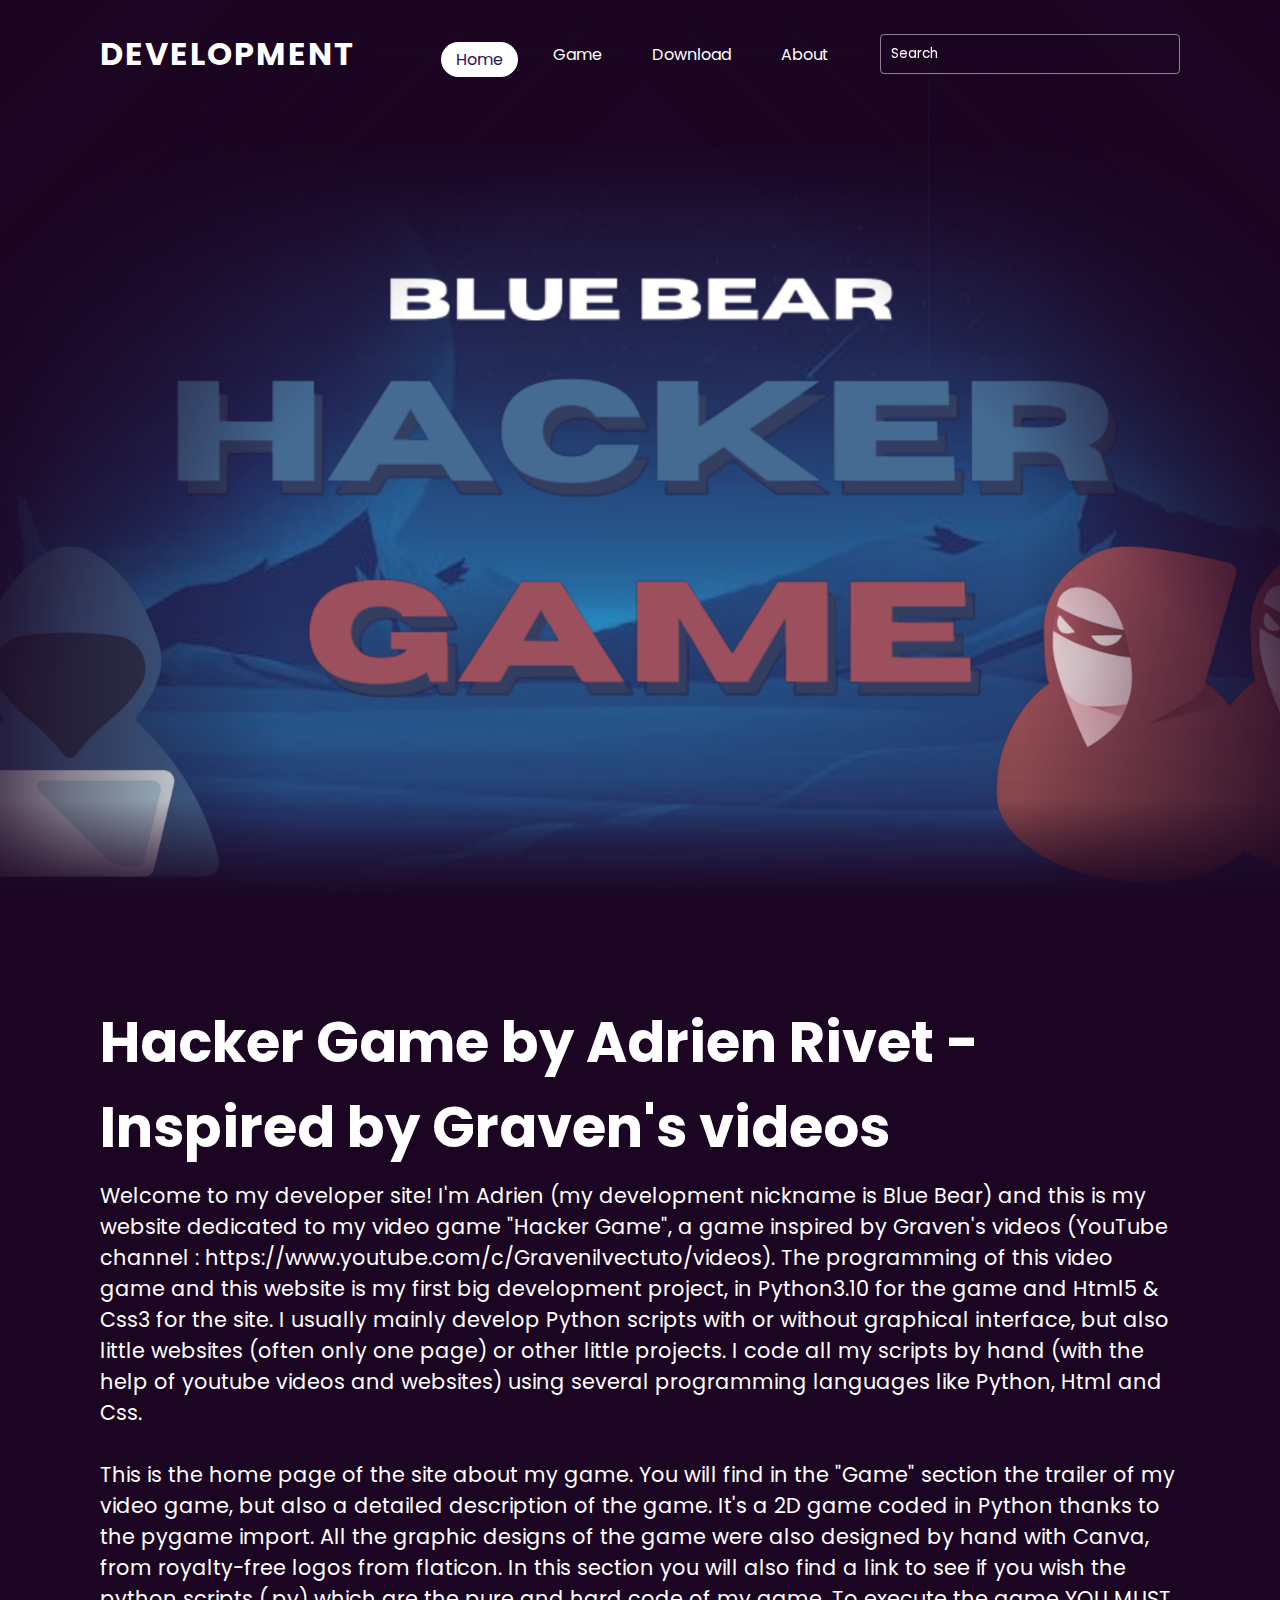
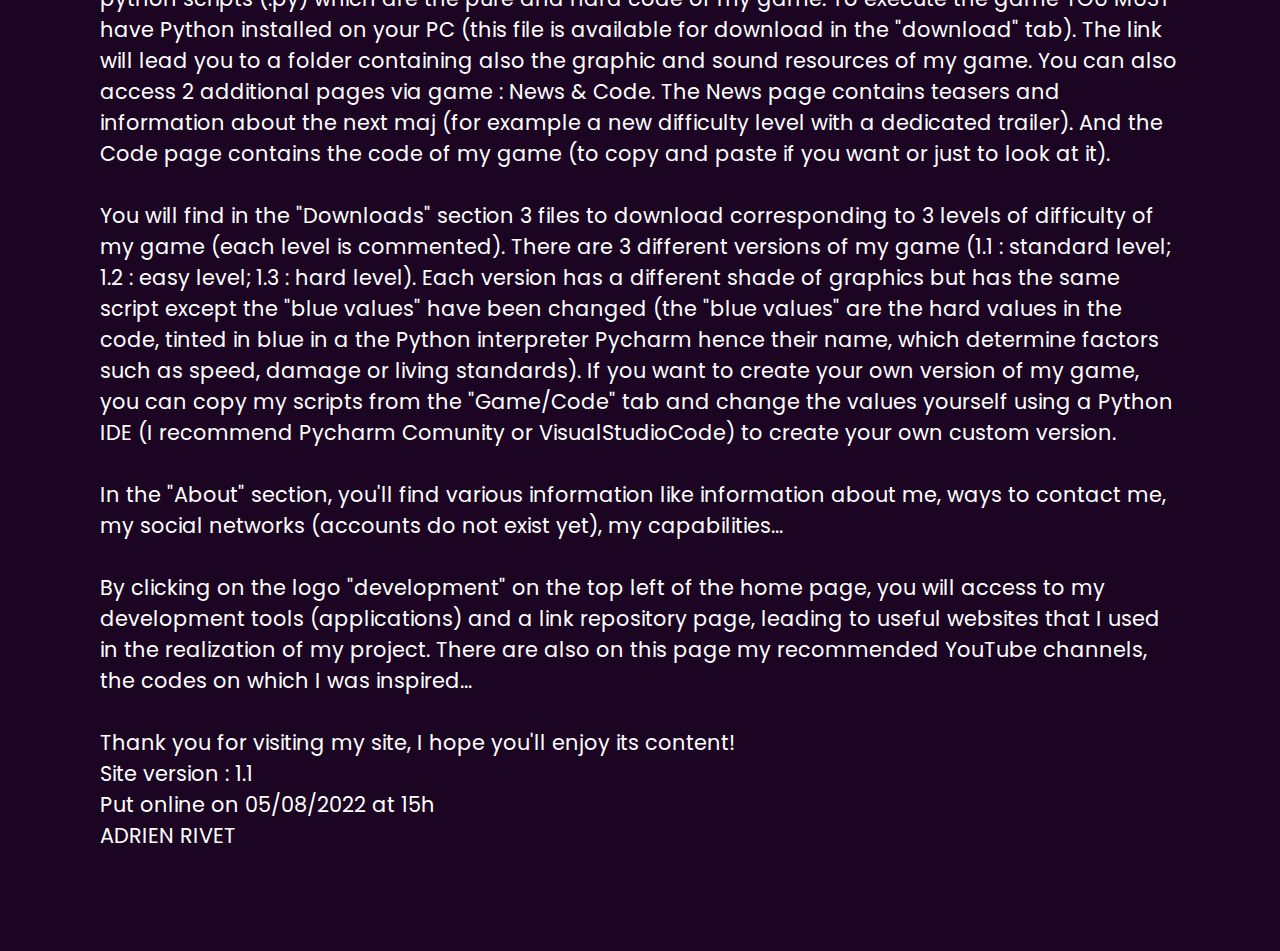
<file: index.html>
<!DOCTYPE html>
<html>
    <head>
        <title>Home | Blue Bear development website</title>
        <link rel="stylesheet" type="text/css" href="style.css">
    </head>
    <body>
        <header>
            <a href="indexdev.html" class="logo">development<Logo/a>
            <ul>
                <li><a href="#" class="active">Home</a></li>
                <li><a href="index2.html">Game</a></li>
                <li><a href="index3.html">Download</a></li>
                <li><a href="index4.html">About</a></li>
            </ul>
            <div class="search">
                <input type="text" placeholder="Search">
                <i class="fa fa-search" aria-hidden="true"></i>
            </div>
        </header>
        <section>
            <img src="hacker_game3.png">
        </section>
        <div class="sec" id="sec">
            <h2>Hacker Game by Adrien Rivet - Inspired by Graven's videos</h2>
            <p>Welcome to my developer site! I'm Adrien (my development nickname is Blue Bear) and this is my website dedicated to my video game "Hacker Game", a game inspired by Graven's videos (YouTube channel : https://www.youtube.com/c/Gravenilvectuto/videos). The programming of this video game and this website is my first big development project, in Python3.10 for the game and Html5 & Css3 for the site. I usually mainly develop Python scripts with or without graphical interface, but also little websites (often only one page) or other little projects. I code all my scripts by hand (with the help of youtube videos and websites) using several programming languages like Python, Html and Css.
                <br><br>This is the home page of the site about my game. You will find in the "Game" section the trailer of my video game, but also a detailed description of the game. It's a 2D game coded in Python thanks to the pygame import. All the graphic designs of the game were also designed by hand with Canva, from royalty-free logos from flaticon. In this section you will also find a link to see if you wish the python scripts (.py) which are the pure and hard code of my game. To execute the game YOU MUST have Python installed on your PC (this file is available for download in the "download" tab). The link will lead you to a folder containing also the graphic and sound resources of my game. You can also access 2 additional pages via game : News & Code. The News page contains teasers and information about the next maj (for example a new difficulty level with a dedicated trailer). And the Code page contains the code of my game (to copy and paste if you want or just to look at it).
                <br><br>You will find in the "Downloads" section 3 files to download corresponding to 3 levels of difficulty of my game (each level is commented). There are 3 different versions of my game (1.1 : standard level; 1.2 : easy level; 1.3 : hard level). Each version has a different shade of graphics but has the same script except the "blue values" have been changed (the "blue values" are the hard values in the code, tinted in blue in a the Python interpreter Pycharm hence their name, which determine factors such as speed, damage or living standards). If you want to create your own version of my game, you can copy my scripts from the "Game/Code" tab and change the values yourself using a Python IDE (I recommend Pycharm Comunity or VisualStudioCode) to create your own custom version.
                <br><br>In the "About" section, you'll find various information like information about me, ways to contact me, my social networks (accounts do not exist yet), my capabilities...
                <br><br>By clicking on the logo "development" on the top left of the home page, you will access to my development tools (applications) and a link repository page, leading to useful websites that I used in the realization of my project. There are also on this page my recommended YouTube channels, the codes on which I was inspired... 
                <br><br>Thank you for visiting my site, I hope you'll enjoy its content!
                <br>Site version : 1.1
                <br>Put online on 05/08/2022 at 15h
                </p><p>ADRIEN RIVET</p>
        </div>
    </body>
</html>

<!--Code of Blue Bear-->
</file>
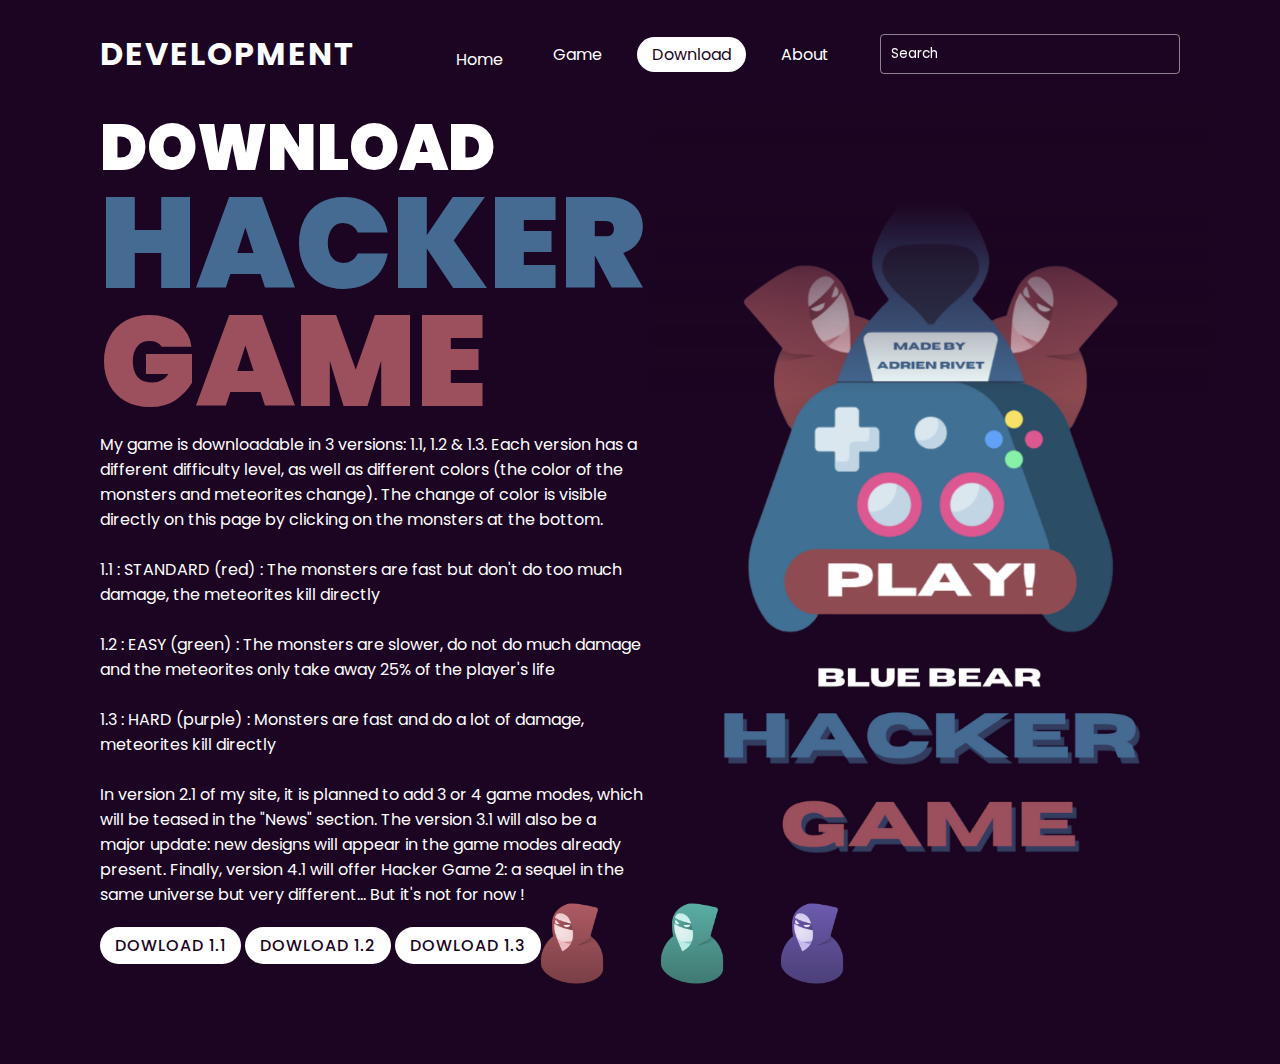
<file: index3.html>
<!DOCTYPE html>
<html lang="en">
    <head>
        <meta charset="UTF-8">
        <title>Download | Blue Bear development website</title>
        <link rel="stylesheet" type="text/css" href="style3.css">
    </head>
    <body>
        <section class="sec">
            <header>
                <a href="indexdev.html" class="logo">development<Logo/a>
                <ul class="navigation">
                    <li><a href="index.html">Home</a></li>
                    <li><a href="index2.html">Game</a></li>
                    <li><a href="#" class="active">Download</a></li>
                    <li><a href="index4.html">About</a></li>
                </ul>
                <div class="search">
                    <input type="text" placeholder="Search">
                    <i class="fa fa-search" aria-hidden="true"></i>
                </div>
            </header>
            <div class="content">
                <div class="textBox">
                    <h2>download<br><text>Hacker</text><br><span>Game</span></h2>
                    <p>My game is downloadable in 3 versions: 1.1, 1.2 & 1.3. Each version has a different difficulty level, as well as different colors (the color of the monsters and meteorites change). The change of color is visible directly on this page by clicking on the monsters at the bottom.
                        <br><br>1.1 : STANDARD (red) : The monsters are fast but don't do too much damage, the meteorites kill directly
                        <br><br>1.2 : EASY (green) : The monsters are slower, do not do much damage and the meteorites only take away 25% of the player's life
                        <br><br>1.3 : HARD (purple) : Monsters are fast and do a lot of damage, meteorites kill directly
                        <br><br>In version 2.1 of my site, it is planned to add 3 or 4 game modes, which will be teased in the "News" section. The version 3.1 will also be a major update: new designs will appear in the game modes already present.
                        Finally, version 4.1 will offer Hacker Game 2: a sequel in the same universe but very different...
                        But it's not for now !</p>
                    <a href="indexdown.html">Dowload 1.1</a>
                    <a href="indexdown2.html">Dowload 1.2</a>
                    <a href="indexdown3.html">Dowload 1.3</a>
                </div>
                <div class="imgBox">
                    <img src="bg1.png" class="bg">
                </div>
            </div>
            <ul class="thumb">
                <li><img src="monster.png" onclick="imgSlider('bg1.png')"></li>
                <li><img src="monster3.png" onclick="imgSlider('bg2.png')"></li>
                <li><img src="monster2.png" onclick="imgSlider('bg3.png')"></li>
            </ul>
        </section>
        <script type="text/javascript">
            function imgSlider(anything){
                document.querySelector('.bg').src = anything;
            }
        </script>
    </body>
</html>

<!--Code of Blue Bear-->
</file>
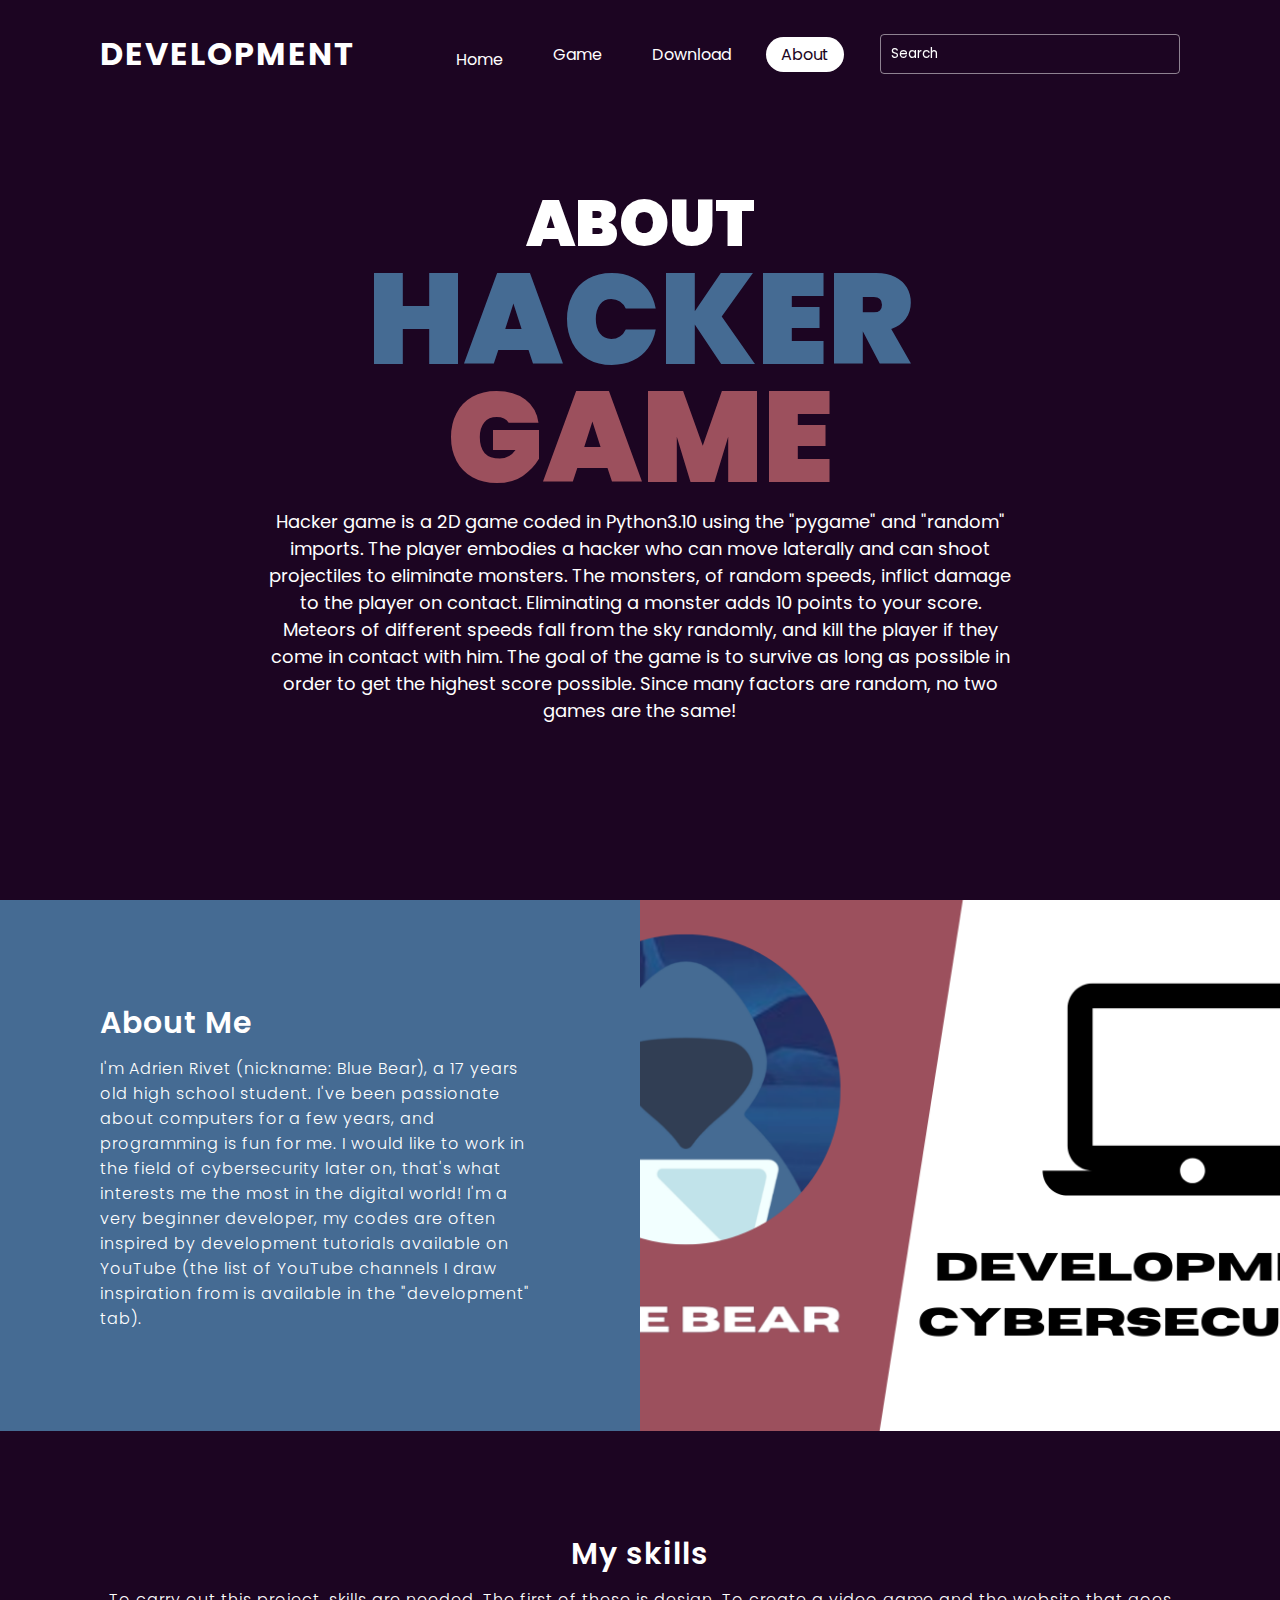
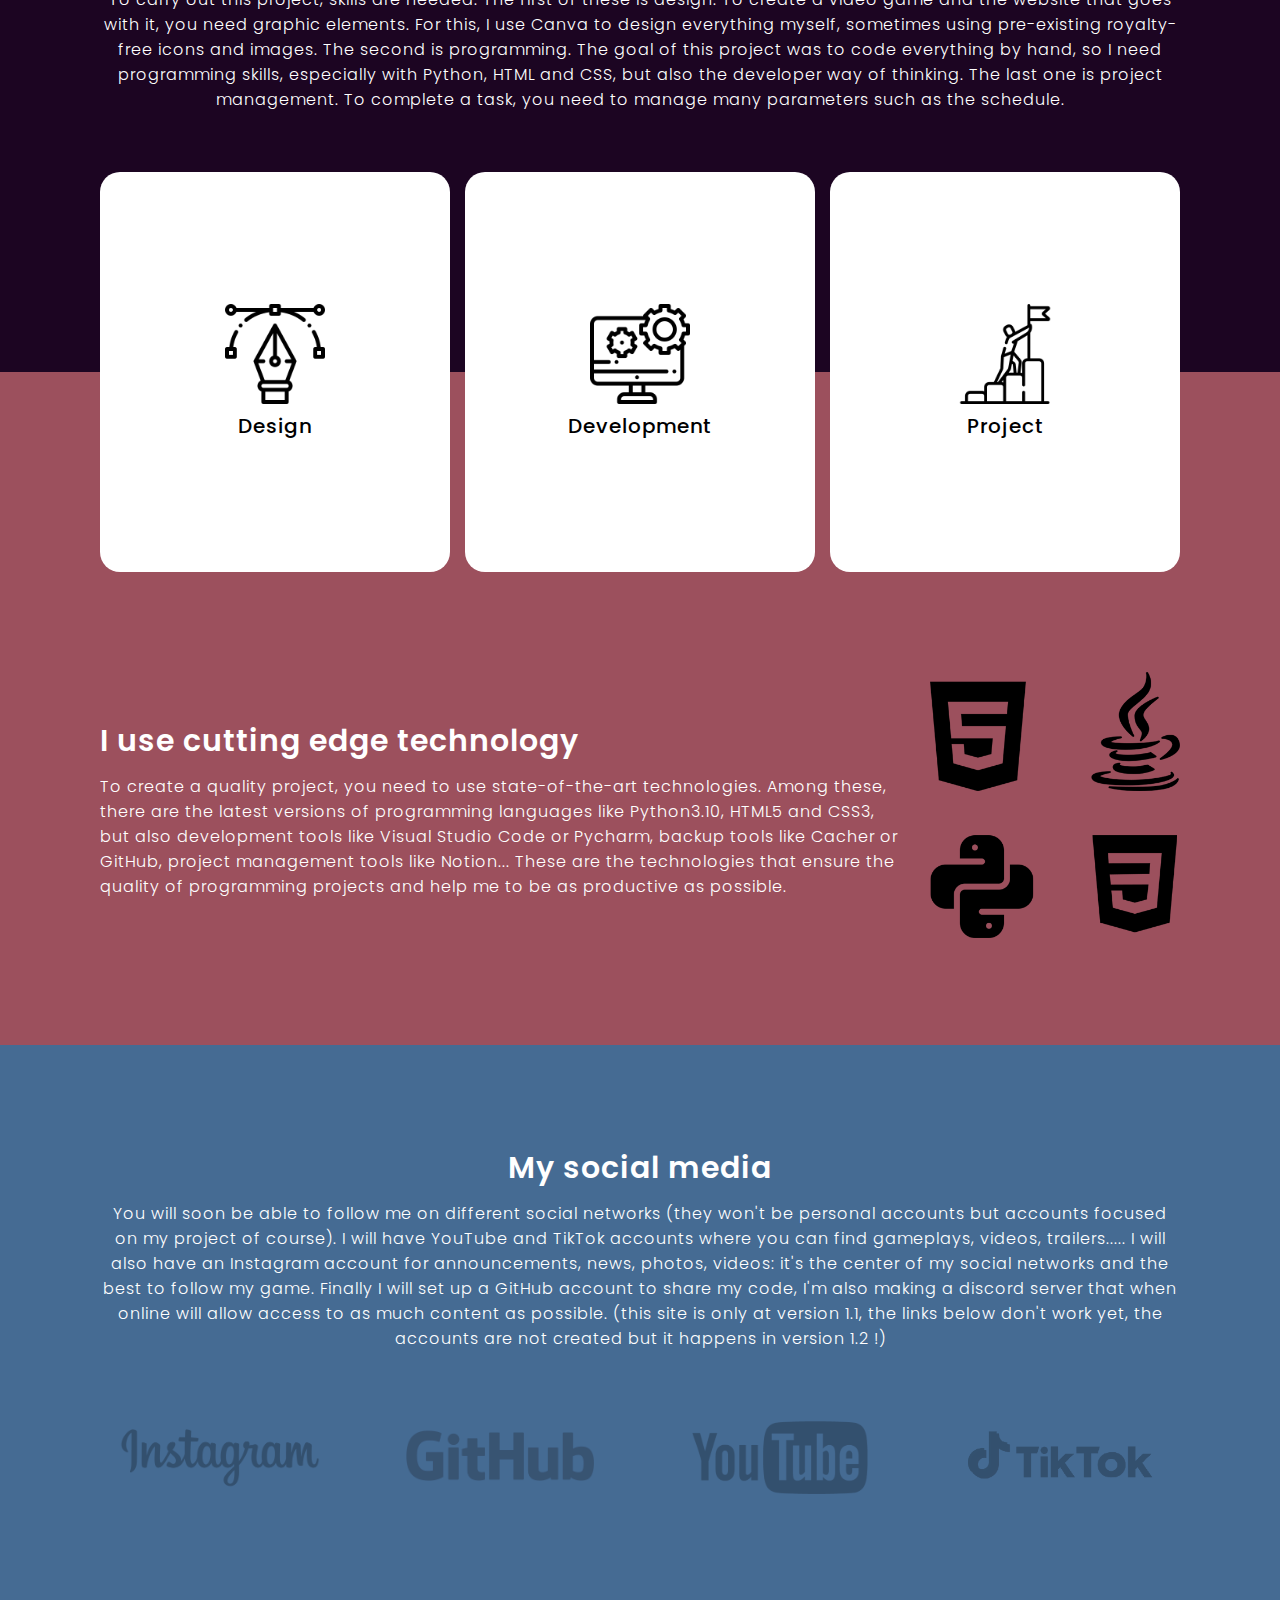
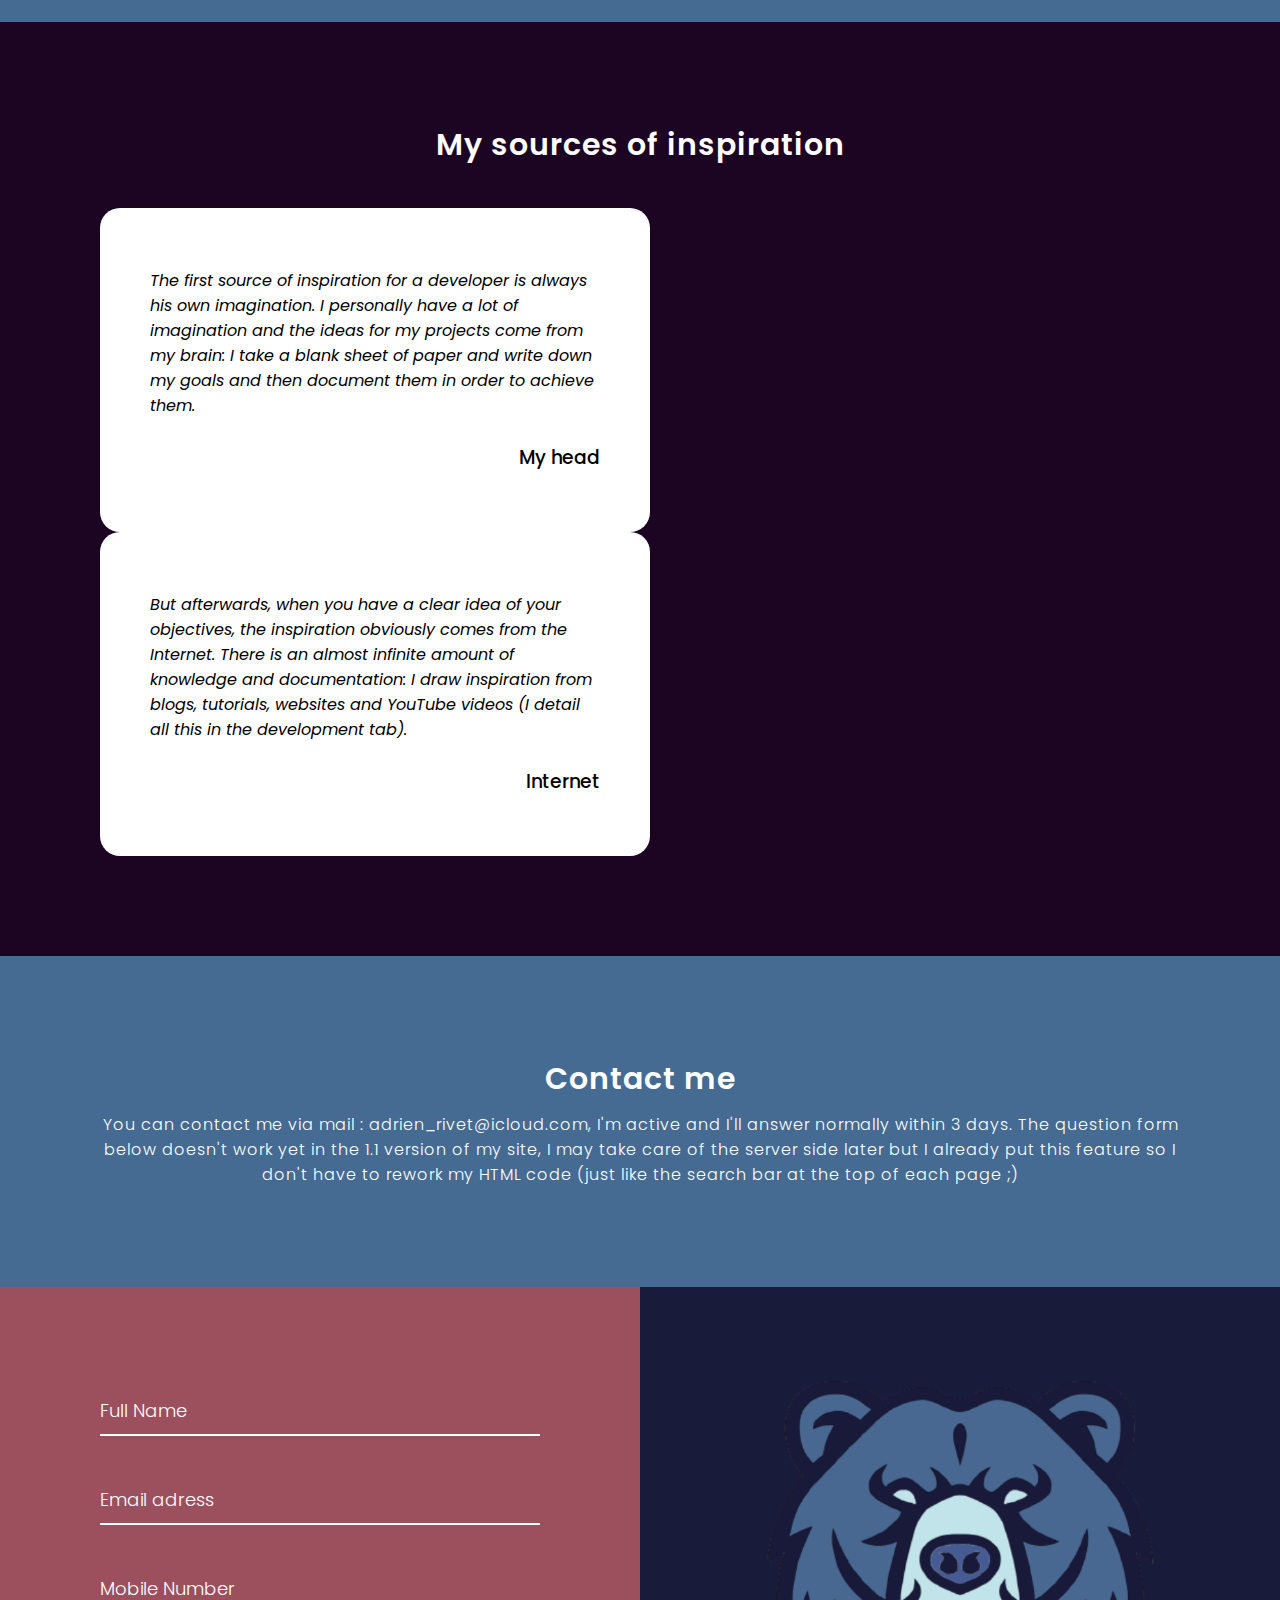
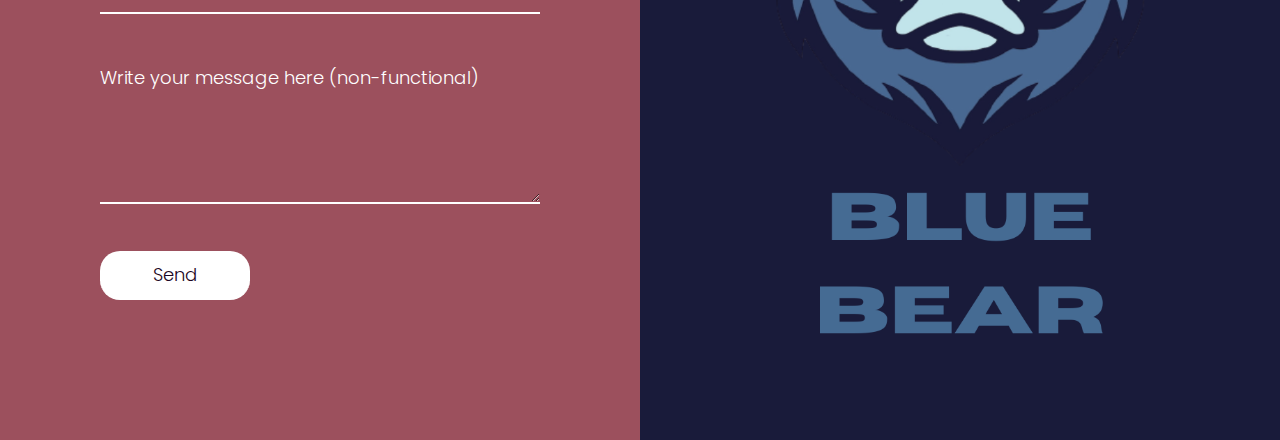
<file: index4.html>
<!DOCTYPE html>
<html lang="en">
    <head>
        <meta name="viewport" content="width=device-width, initial-scale=1.0">
        <meta charset="UTF-8">
        <title>About | Blue Bear development website</title>
        <link rel="stylesheet" type="text/css" href="style4.css">
    </head>
    <body>
        <!--Banner-->
        <header>
            <a href="indexdev.html" class="logo">development<Logo/a>
                <ul class="navigation">
                    <li><a href="index.html">Home</a></li>
                    <li><a href="index2.html">Game</a></li>
                    <li><a href="index3.html">Download</a></li>
                    <li><a href="#" class="active">About</a></li>
                </ul>
                <div class="search">
                    <input type="text" placeholder="Search">
                    <i class="fa fa-search" aria-hidden="true"></i>
                </div>
        </header>
        <div class="banner">
            <img src="bg.png">
            <div class="content">
                <h2>about<br><text>Hacker</text><br><span>Game</span></h2>
                <p>Hacker game is a 2D game coded in Python3.10 using the "pygame" and "random" imports. The player embodies a hacker who can move laterally and can shoot projectiles to eliminate monsters. The monsters, of random speeds, inflict damage to the player on contact. Eliminating a monster adds 10 points to your score. Meteors of different speeds fall from the sky randomly, and kill the player if they come in contact with him. The goal of the game is to survive as long as possible in order to get the highest score possible. Since many factors are random, no two games are the same!</p>
            </div>
        </div>
        <!--About-->
        <section class="about">
            <div class="contentBx">
                <h2 class="heading">About Me</h2>
                <p class="text">I'm Adrien Rivet (nickname: Blue Bear), a 17 years old high school student. I've been passionate about computers for a few years, and programming is fun for me. I would like to work in the field of cybersecurity later on, that's what interests me the most in the digital world! I'm a very beginner developer, my codes are often inspired by development tutorials available on YouTube (the list of YouTube channels I draw inspiration from is available in the "development" tab).</p>
            </div>
            <div class="imgBx"></div>
        </section>
        <!--Services-->
        <section class="services">
            <h2 class="heading">My skills</h2>
            <p class="text">To carry out this project, skills are needed. The first of these is design. To create a video game and the website that goes with it, you need graphic elements. For this, I use Canva to design everything myself, sometimes using pre-existing royalty-free icons and images. The second is programming. The goal of this project was to code everything by hand, so I need programming skills, especially with Python, HTML and CSS, but also the developer way of thinking. The last one is project management. To complete a task, you need to manage many parameters such as the schedule.</p>
            <div class="container">
                <div class="serviceBx">
                    <div>
                        <img src="icon1.png">
                        <h2>Design</h2>
                    </div>
                </div>
                <div class="serviceBx">
                    <div>
                        <img src="icon2.png">
                        <h2>Development</h2>
                    </div>
                </div>
                <div class="serviceBx">
                    <div>
                        <img src="icon3.png">
                        <h2>Project</h2>
                    </div>
                </div>
            </div>
        </section>
        <!--Technologie-->
        <section class="technology">
            <div class="contentBx">
                <h2 class="heading">I use cutting edge technology</h2>
                <p class="text">To create a quality project, you need to use state-of-the-art technologies. Among these, there are the latest versions of programming languages like Python3.10, HTML5 and CSS3, but also development tools like Visual Studio Code or Pycharm, backup tools like Cacher or GitHub, project management tools like Notion... These are the technologies that ensure the quality of programming projects and help me to be as productive as possible.</p>
            </div>
            <div class="imgBx">
                <img src="tech.png">
            </div>
        </section>
        <!--Client-->
        <section class="client">
            <h2 class="heading">My social media</h2>
            <p class="text">You will soon be able to follow me on different social networks (they won't be personal accounts but accounts focused on my project of course). I will have YouTube and TikTok accounts where you can find gameplays, videos, trailers..... I will also have an Instagram account for announcements, news, photos, videos: it's the center of my social networks and the best to follow my game. Finally I will set up a GitHub account to share my code, I'm also making a discord server that when online will allow access to as much content as possible. (this site is only at version 1.1, the links below don't work yet, the accounts are not created but it happens in version 1.2 !)</p>
            <div class="imgBx">
                <img src="instagram.png">
                <img src="github.png">
                <img src="yt.png">
                <img src="tiktok.png">
            </div>
        </section>
        <!--Testimonials-->
        <section class="testimonials">
            <h2 class="heading">My sources of inspiration</h2>
            <div class="container">
                <div class="contentBx">
                    <div>
                        <p>The first source of inspiration for a developer is always his own imagination. I personally have a lot of imagination and the ideas for my projects come from my brain: I take a blank sheet of paper and write down my goals and then document them in order to achieve them.</p><br>
                        <h3>My head</h3>
                    </div>
                </div>
                <div class="contentBx">
                    <div>
                        <p>But afterwards, when you have a clear idea of your objectives, the inspiration obviously comes from the Internet. There is an almost infinite amount of knowledge and documentation: I draw inspiration from blogs, tutorials, websites and YouTube videos (I detail all this in the development tab).</p><br>
                        <h3>Internet</h3>
                    </div>
                </div>
            </div>
        </section>
        <!--Contact-->
        <section class="contact">
            <h2 class="heading">Contact me</h2>
            <p class="text">You can contact me via mail : adrien_rivet@icloud.com, I'm active and I'll answer normally within 3 days. The question form below doesn't work yet in the 1.1 version of my site, I may take care of the server side later but I already put this feature so I don't have to rework my HTML code (just like the search bar at the top of each page ;)</p>
        </section>

        <section class="about">
            <div class="contentBx redbg">
                <div class="form">
                    <div class="inputBx">
                       <input type="text" name="" placeholder="Full Name">
                    </div>
                    <div class="inputBx">
                        <input type="text" name="" placeholder="Email adress">
                    </div>
                    <div class="inputBx">
                        <input type="text" name="" placeholder="Mobile Number">
                    </div>
                    <div class="inputBx">
                        <textarea placeholder="Write your message here (non-functional)"></textarea>
                    </div>
                    <div class="inputBx">
                        <input type="submit" name="" value="Send">
                    </div>
                </div>
            </div>
            <div class="imgBx2"></div>
        </section>
    </body>
</html>

<!--Code of Blue Bear-->
</file>
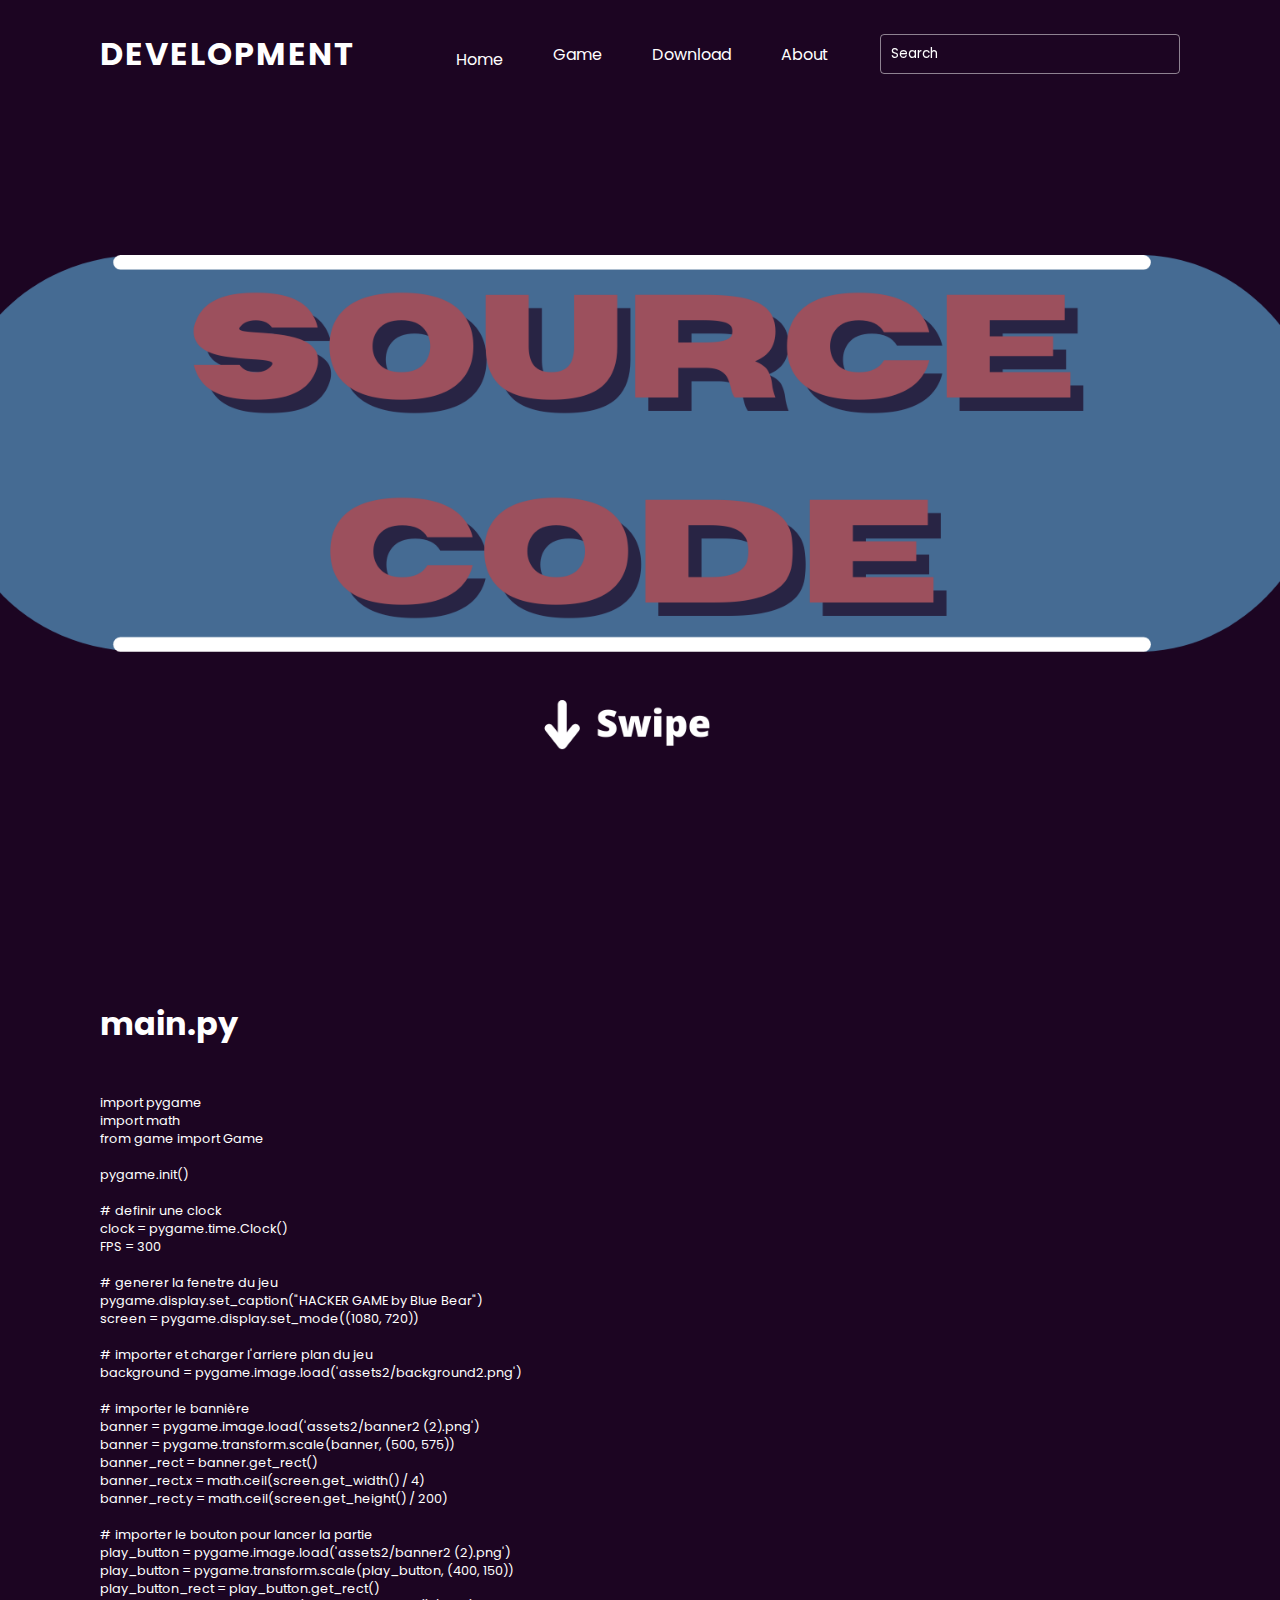
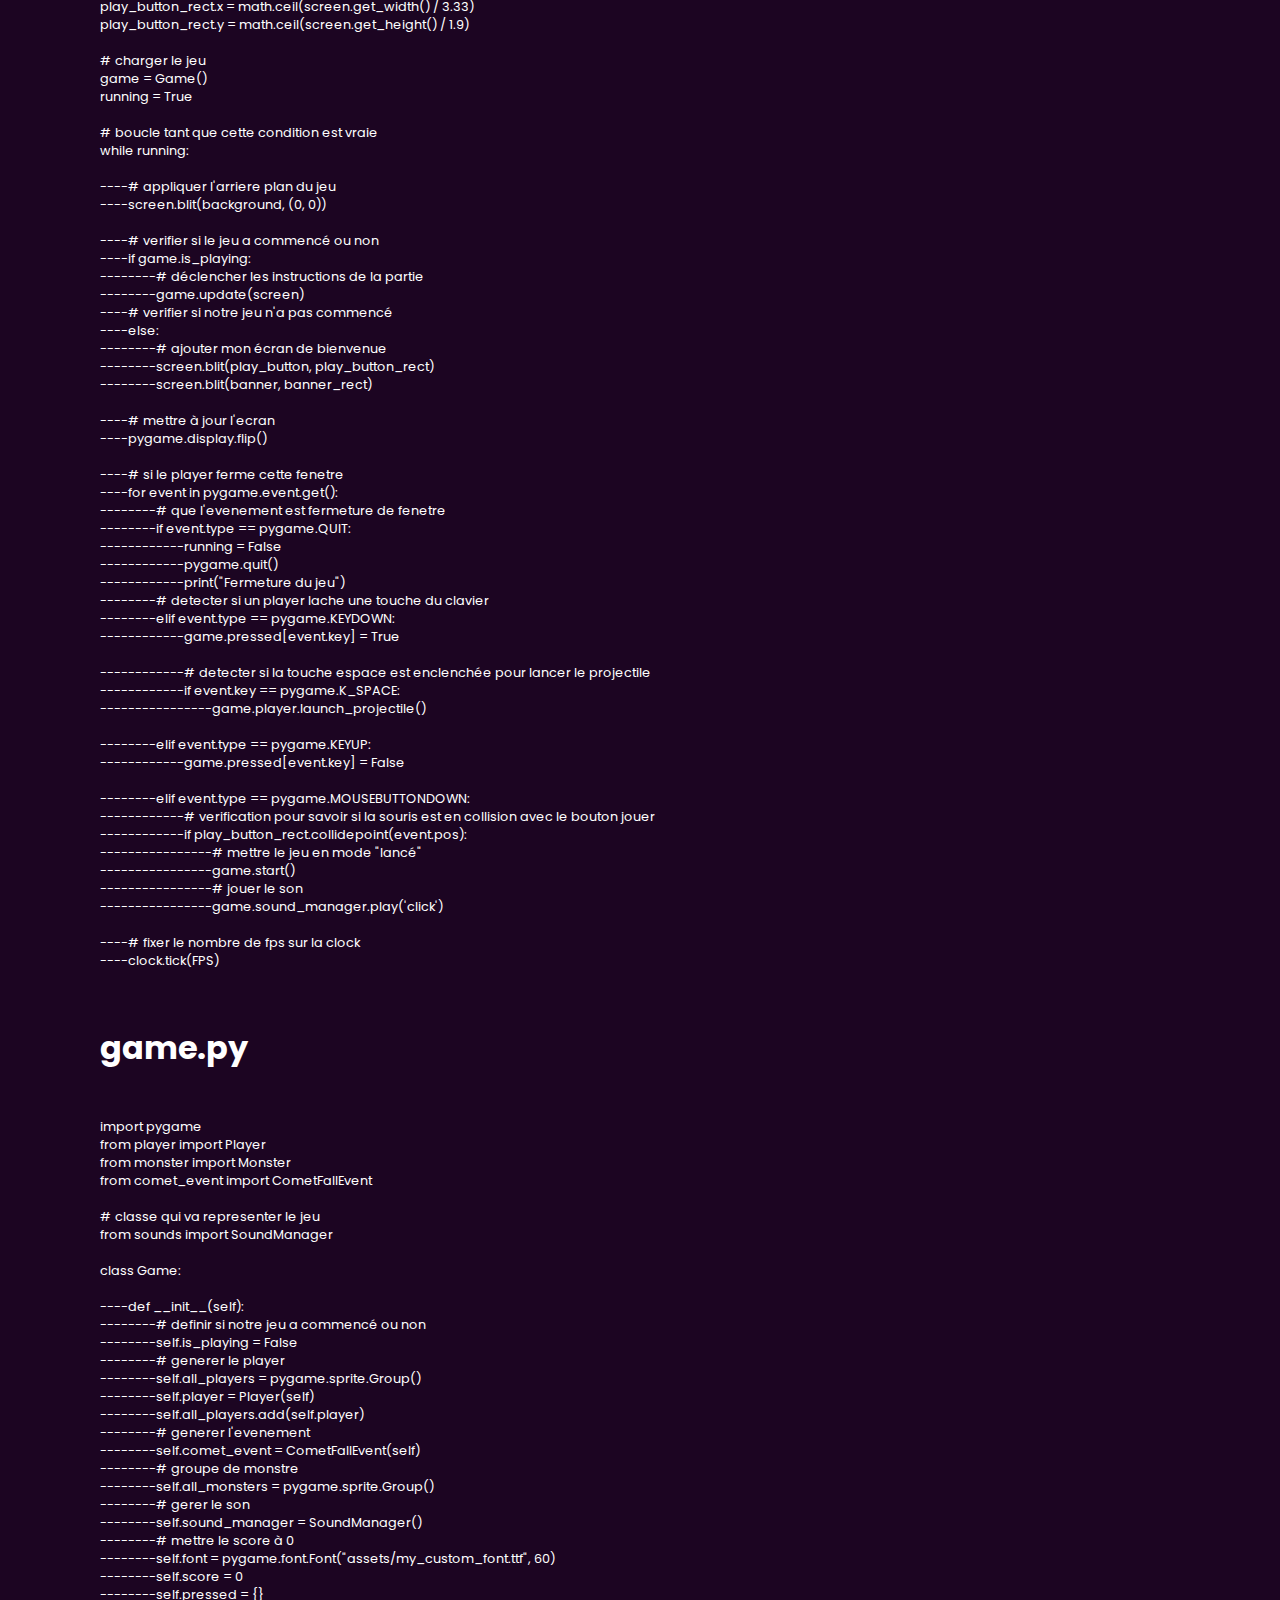
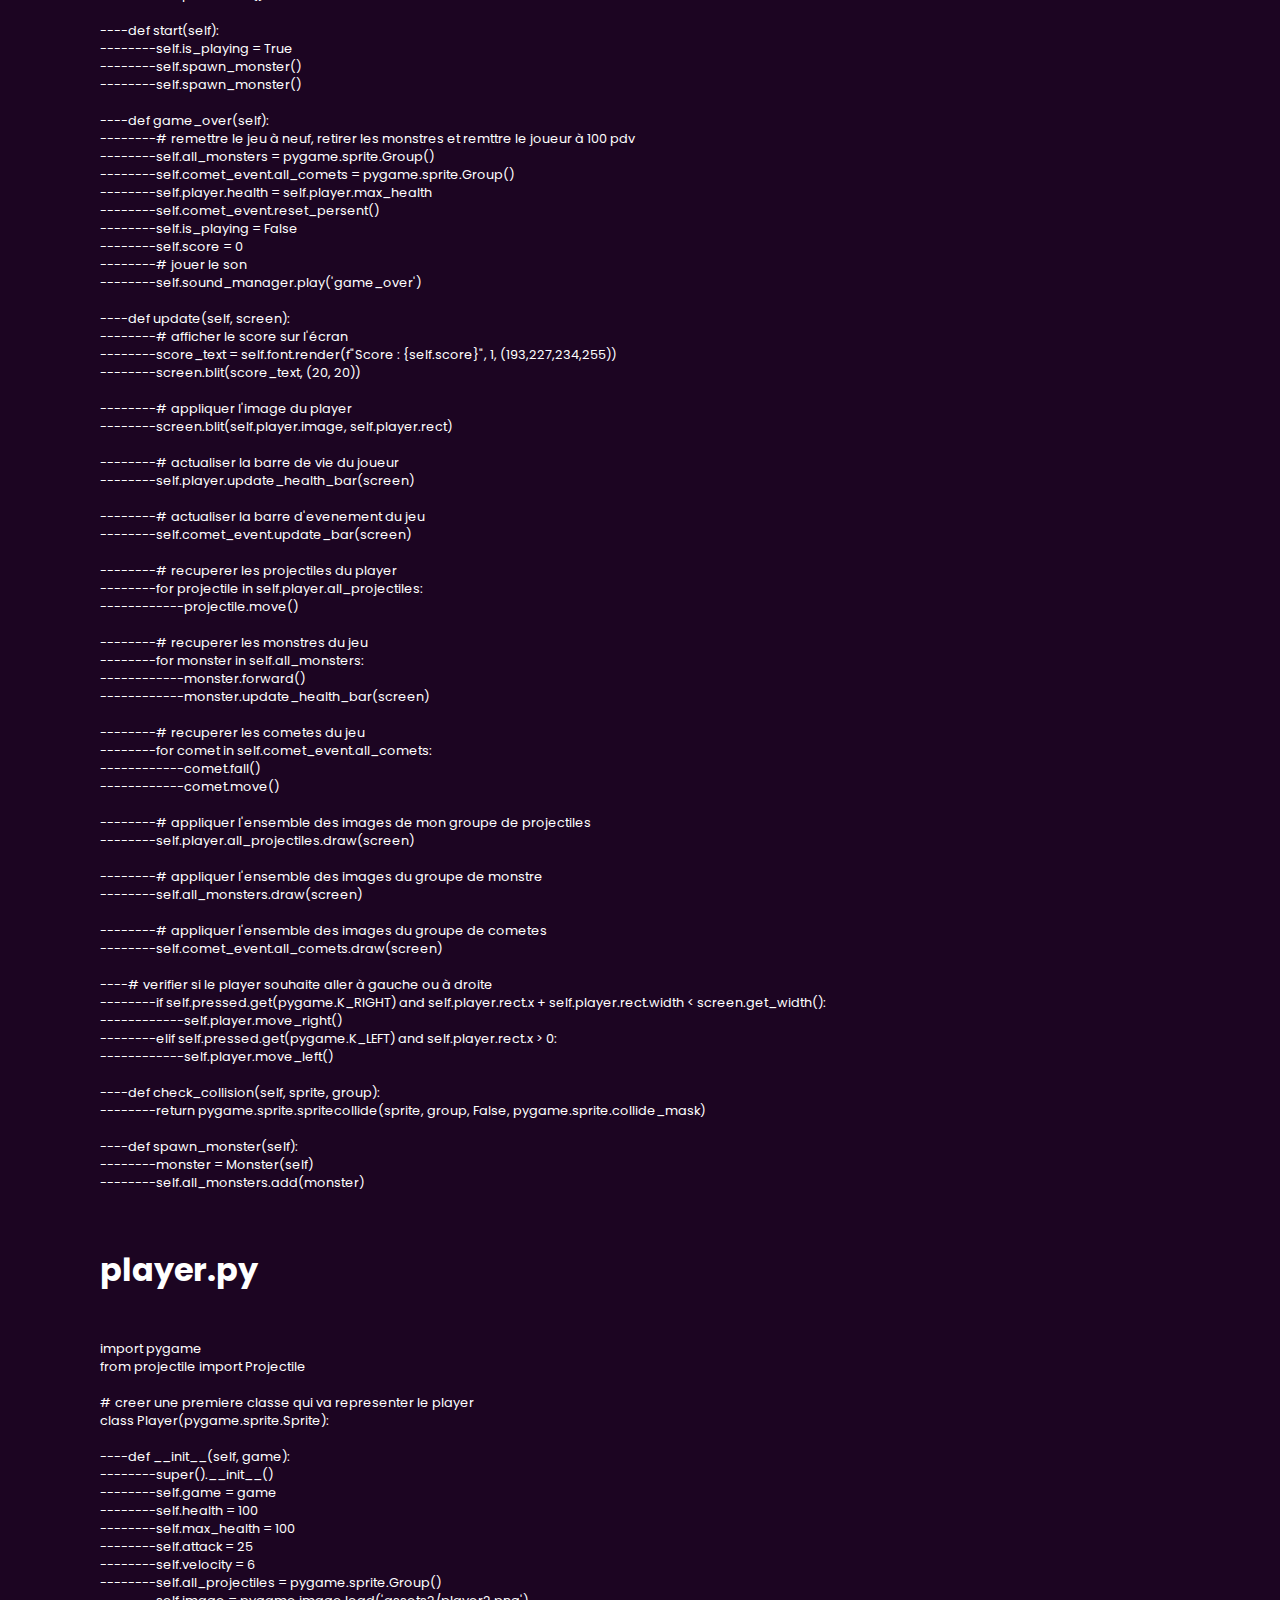
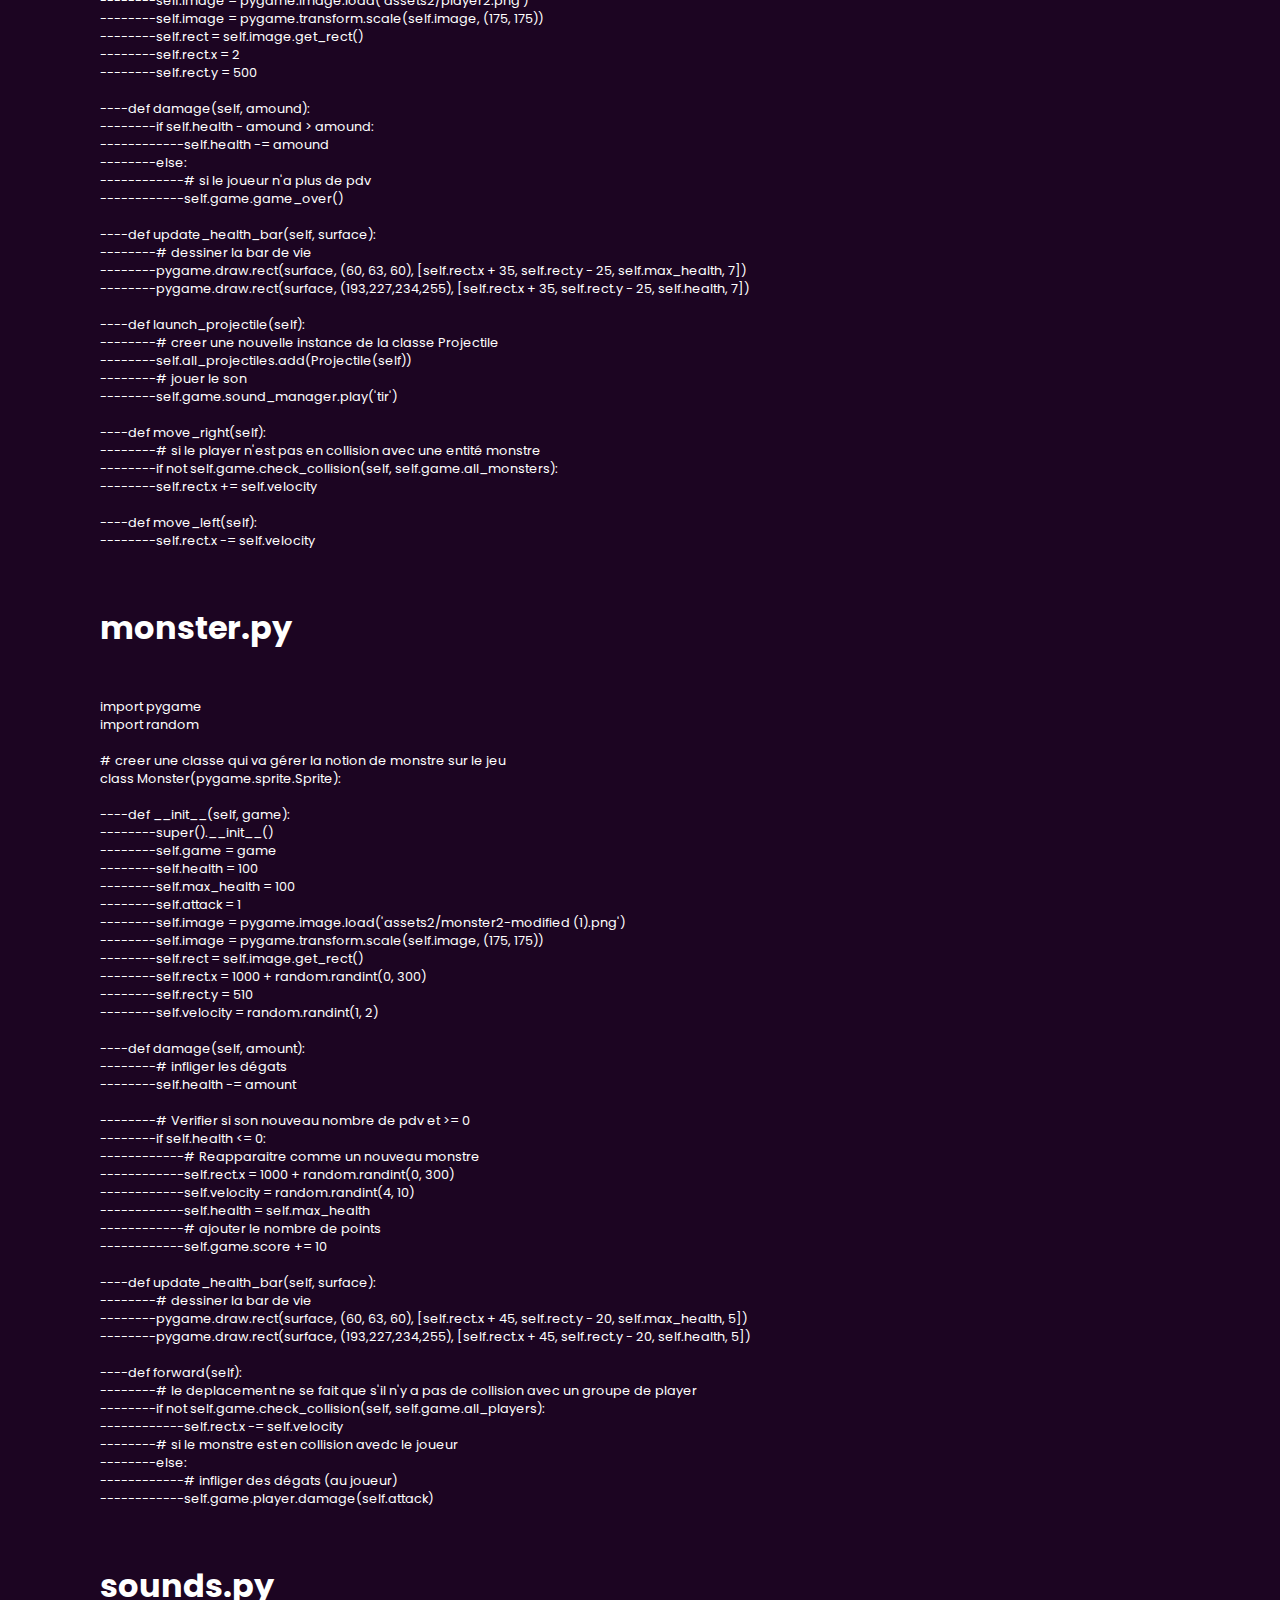
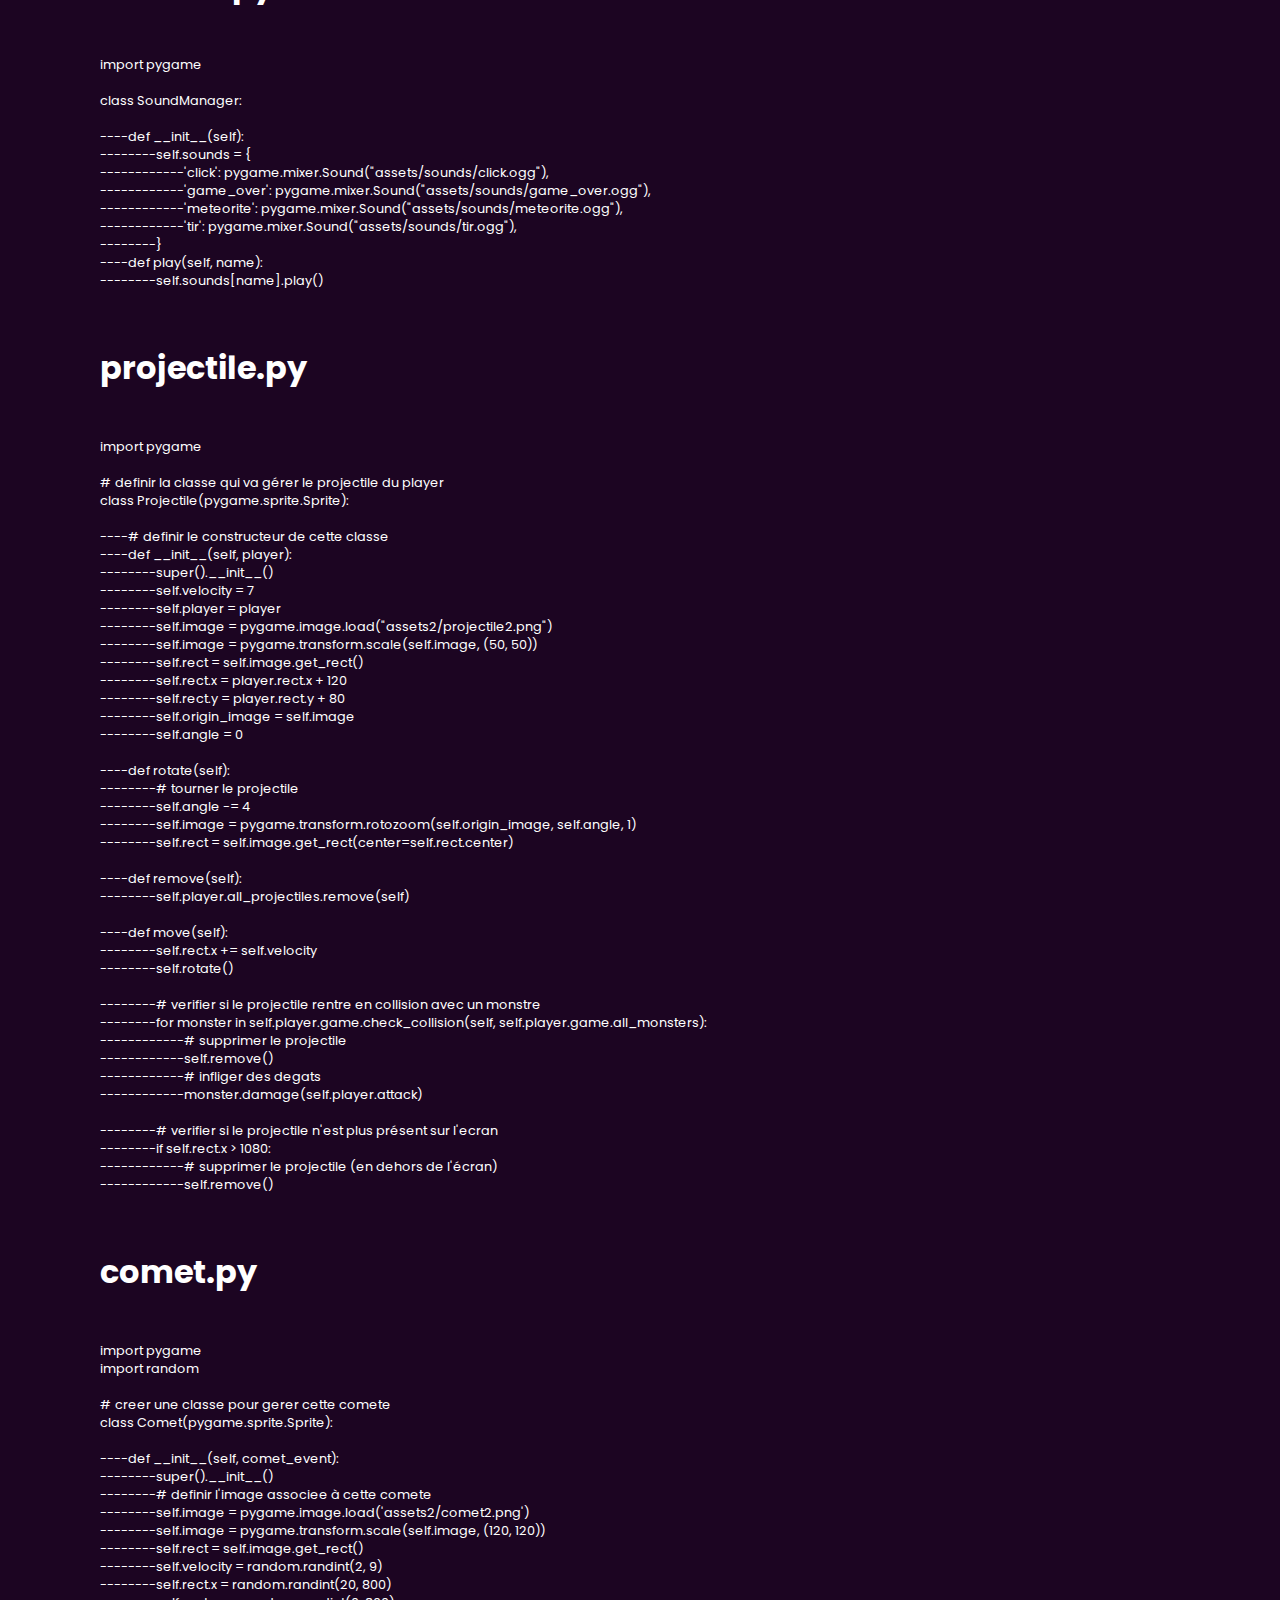
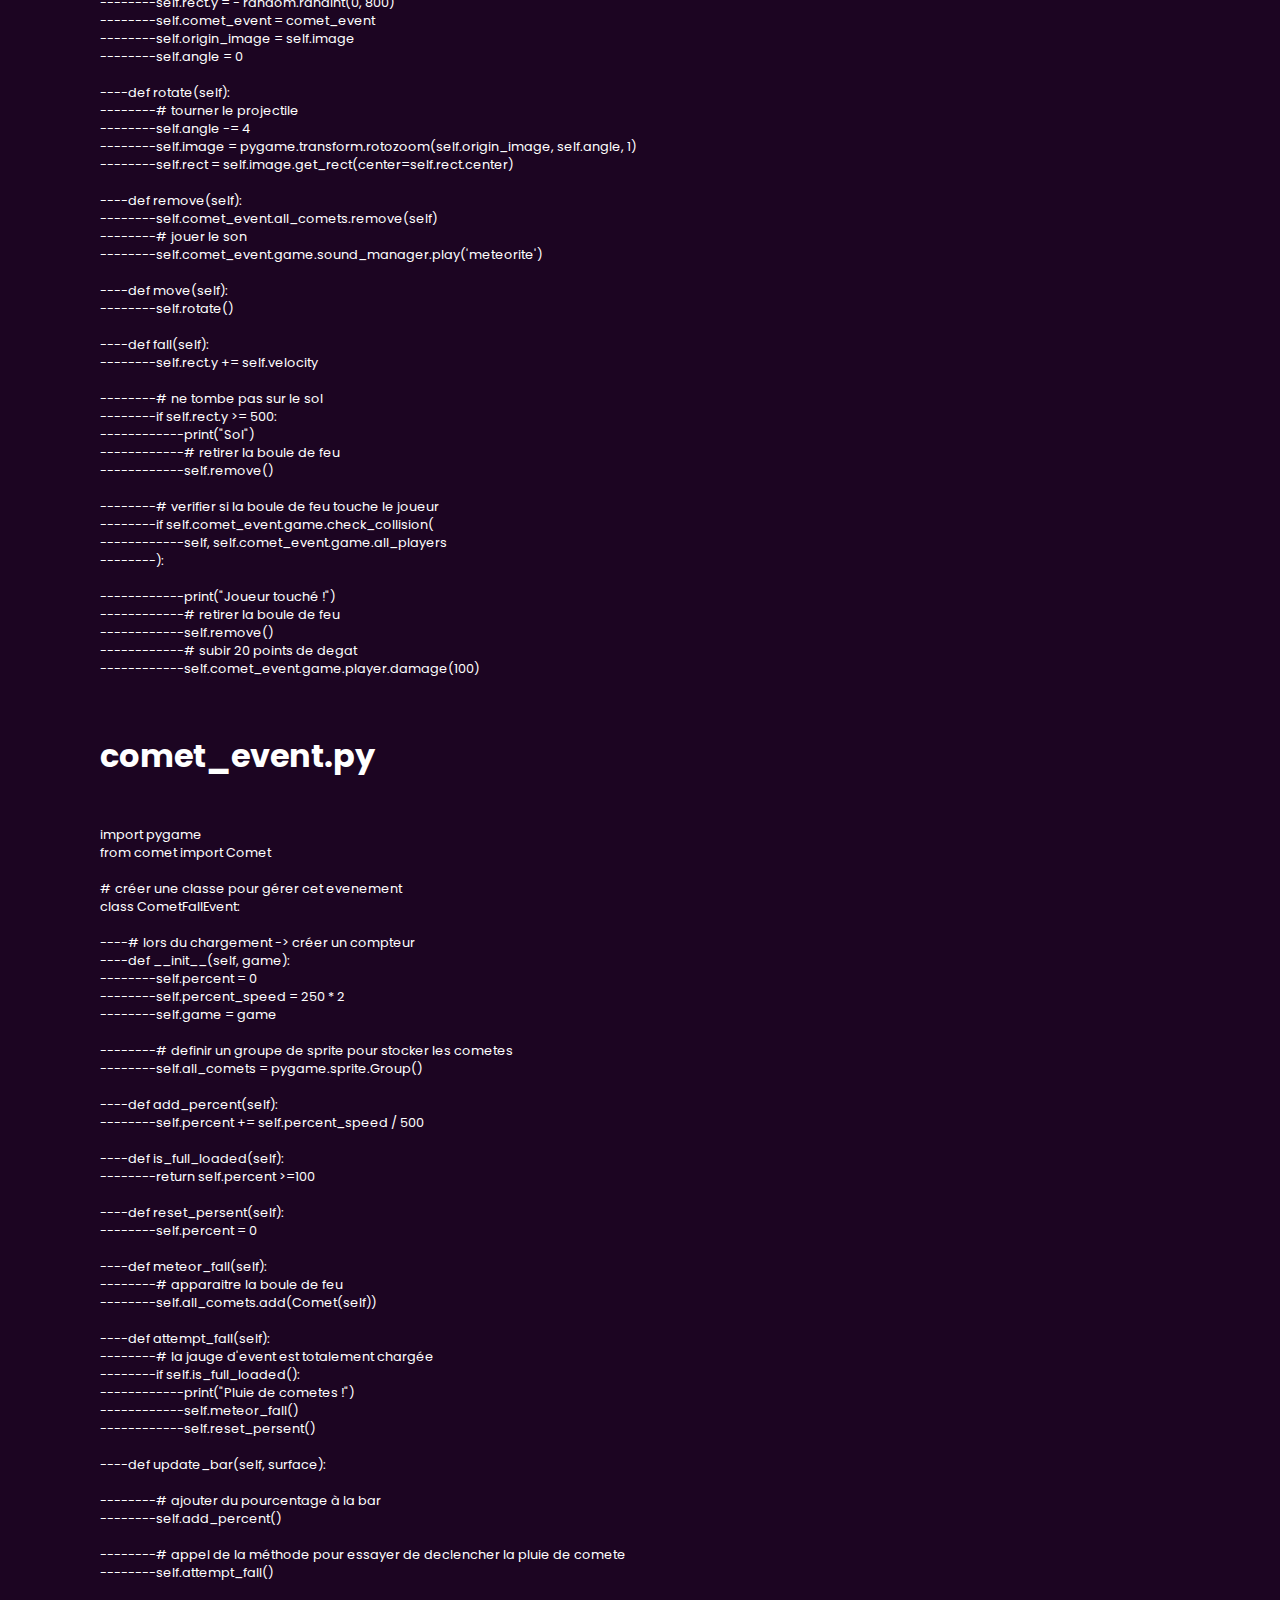
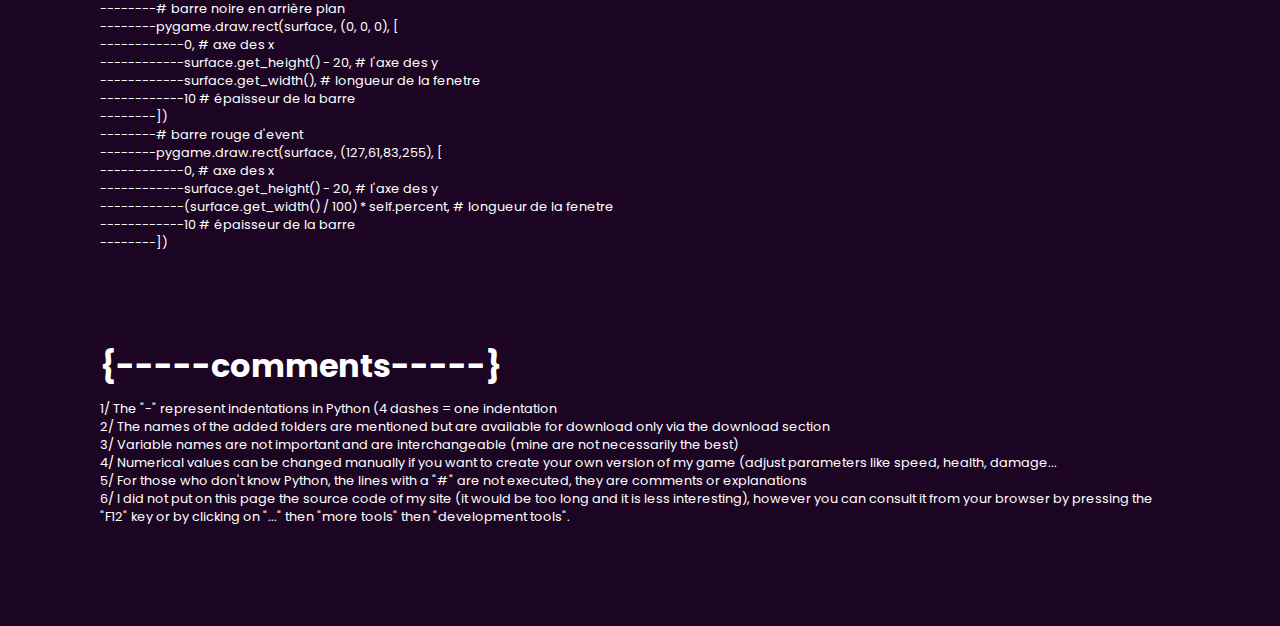
<file: indexcode.html>
<!DOCTYPE html>
<html>
    <head>
        <title>Code | Blue Bear development website</title>
        <link rel="stylesheet" type="text/css" href="styledc.css">
    </head>
    <body>
        <header>
            <a href="indexdev.html" class="logo">development<Logo/a>
            <ul>
                <li><a href="index.html">Home</a></li>
                <li><a href="index2.html">Game</a></li>
                <li><a href="index3.html">Download</a></li>
                <li><a href="index4.html">About</a></li>
            </ul>
            <div class="search">
                <input type="text" placeholder="Search">
                <i class="fa fa-search" aria-hidden="true"></i>
            </div>
        </header>
        <section>
            <img src="2.png" id="mountains_front">
        </section>
        <div class="sec" id="sec">
            <h2>main.py</h2>
            <p><br><br>import pygame
                <br>import math
                <br>from game import Game
                
                <br><br>pygame.init()
                
                <br><br># definir une clock
                <br>clock = pygame.time.Clock()
                <br>FPS = 300
                
                <br><br># generer la fenetre du jeu
                <br>pygame.display.set_caption("HACKER GAME by Blue Bear")
                <br>screen = pygame.display.set_mode((1080, 720))
                
                <br><br># importer et charger l'arriere plan du jeu
                <br>background = pygame.image.load('assets2/background2.png')
                
                <br><br># importer le bannière
                <br>banner = pygame.image.load('assets2/banner2 (2).png')
                <br>banner = pygame.transform.scale(banner, (500, 575))
                <br>banner_rect = banner.get_rect()
                <br>banner_rect.x = math.ceil(screen.get_width() / 4)
                <br>banner_rect.y = math.ceil(screen.get_height() / 200)
                
                <br><br># importer le bouton pour lancer la partie
                <br>play_button = pygame.image.load('assets2/banner2 (2).png')
                <br>play_button = pygame.transform.scale(play_button, (400, 150))
                <br>play_button_rect = play_button.get_rect()
                <br>play_button_rect.x = math.ceil(screen.get_width() / 3.33)
                <br>play_button_rect.y = math.ceil(screen.get_height() / 1.9)
                
                <br><br># charger le jeu
                <br>game = Game()
                <br>running = True
                
                <br><br># boucle tant que cette condition est vraie
                <br>while running:
                
                <br><br>----# appliquer l'arriere plan du jeu
                <br>----screen.blit(background, (0, 0))
                
                <br><br>----# verifier si le jeu a commencé ou non
                <br>----if game.is_playing:
                <br>--------# déclencher les instructions de la partie
                <br>--------game.update(screen)
                <br>----# verifier si notre jeu n'a pas commencé
                <br>----else:
                <br>--------# ajouter mon écran de bienvenue
                <br>--------screen.blit(play_button, play_button_rect)
                <br>--------screen.blit(banner, banner_rect)
                
                <br><br>----# mettre à jour l'ecran
                <br>----pygame.display.flip()
                
                <br><br>----# si le player ferme cette fenetre
                <br>----for event in pygame.event.get():
                <br>--------# que l'evenement est fermeture de fenetre
                <br>--------if event.type == pygame.QUIT:
                <br>------------running = False
                <br>------------pygame.quit()
                <br>------------print("Fermeture du jeu")
                <br>--------# detecter si un player lache une touche du clavier
                <br>--------elif event.type == pygame.KEYDOWN:
                <br>------------game.pressed[event.key] = True
                
                <br><br>------------# detecter si la touche espace est enclenchée pour lancer le projectile
                <br>------------if event.key == pygame.K_SPACE:
                <br>----------------game.player.launch_projectile()
                
                <br><br>--------elif event.type == pygame.KEYUP:
                <br>------------game.pressed[event.key] = False
                
                <br><br>--------elif event.type == pygame.MOUSEBUTTONDOWN:
                <br>------------# verification pour savoir si la souris est en collision avec le bouton jouer
                <br>------------if play_button_rect.collidepoint(event.pos):
                <br>----------------# mettre le jeu en mode "lancé"
                <br>----------------game.start()
                <br>----------------# jouer le son
                <br>----------------game.sound_manager.play('click')
                
                <br><br>----# fixer le nombre de fps sur la clock
                <br>----clock.tick(FPS)<br><br><br><br></p>

            <h2>game.py</h2>
            <p><br><br>import pygame
                <br>from player import Player
                <br>from monster import Monster
                <br>from comet_event import CometFallEvent
                
                <br><br># classe qui va representer le jeu
                <br>from sounds import SoundManager
                
                <br><br>class Game:
                
                <br><br>----def __init__(self):
                <br>--------# definir si notre jeu a commencé ou non
                <br>--------self.is_playing = False
                <br>--------# generer le player
                <br>--------self.all_players = pygame.sprite.Group()
                <br>--------self.player = Player(self)
                <br>--------self.all_players.add(self.player)
                <br>--------# generer l'evenement
                <br>--------self.comet_event = CometFallEvent(self)
                <br>--------# groupe de monstre
                <br>--------self.all_monsters = pygame.sprite.Group()
                <br>--------# gerer le son
                <br>--------self.sound_manager = SoundManager()
                <br>--------# mettre le score à 0
                <br>--------self.font = pygame.font.Font("assets/my_custom_font.ttf", 60)
                <br>--------self.score = 0
                <br>--------self.pressed = {}
                
                <br><br>----def start(self):
                <br>--------self.is_playing = True
                <br>--------self.spawn_monster()
                <br>--------self.spawn_monster()
                
                <br><br>----def game_over(self):
                <br>--------# remettre le jeu à neuf, retirer les monstres et remttre le joueur à 100 pdv
                <br>--------self.all_monsters = pygame.sprite.Group()
                <br>--------self.comet_event.all_comets = pygame.sprite.Group()
                <br>--------self.player.health = self.player.max_health
                <br>--------self.comet_event.reset_persent()
                <br>--------self.is_playing = False
                <br>--------self.score = 0
                <br>--------# jouer le son
                <br>--------self.sound_manager.play('game_over')
                
                <br><br>----def update(self, screen):
                <br>--------# afficher le score sur l'écran
                <br>--------score_text = self.font.render(f"Score : {self.score}", 1, (193,227,234,255))
                <br>--------screen.blit(score_text, (20, 20))
                
                <br><br>--------# appliquer l'image du player
                <br>--------screen.blit(self.player.image, self.player.rect)
                
                <br><br>--------# actualiser la barre de vie du joueur
                <br>--------self.player.update_health_bar(screen)
                
                <br><br>--------# actualiser la barre d'evenement du jeu
                <br>--------self.comet_event.update_bar(screen)
                
                <br><br>--------# recuperer les projectiles du player
                <br>--------for projectile in self.player.all_projectiles:
                <br>------------projectile.move()
                
                <br><br>--------# recuperer les monstres du jeu
                <br>--------for monster in self.all_monsters:
                <br>------------monster.forward()
                <br>------------monster.update_health_bar(screen)
            
                <br><br>--------# recuperer les cometes du jeu
                <br>--------for comet in self.comet_event.all_comets:
                <br>------------comet.fall()
                <br>------------comet.move()
                
                <br><br>--------# appliquer l'ensemble des images de mon groupe de projectiles
                <br>--------self.player.all_projectiles.draw(screen)
                
                <br><br>--------# appliquer l'ensemble des images du groupe de monstre
                <br>--------self.all_monsters.draw(screen)
                
                <br><br>--------# appliquer l'ensemble des images du groupe de cometes
                <br>--------self.comet_event.all_comets.draw(screen)
                
                <br><br>----# verifier si le player souhaite aller à gauche ou à droite
                <br>--------if self.pressed.get(pygame.K_RIGHT) and self.player.rect.x + self.player.rect.width < screen.get_width():
                <br>------------self.player.move_right()
                <br>--------elif self.pressed.get(pygame.K_LEFT) and self.player.rect.x > 0:
                <br>------------self.player.move_left()
                
                <br><br>----def check_collision(self, sprite, group):
                <br>--------return pygame.sprite.spritecollide(sprite, group, False, pygame.sprite.collide_mask)
                
                <br><br>----def spawn_monster(self):
                <br>--------monster = Monster(self)
                <br>--------self.all_monsters.add(monster)<br><br><br><br></p>

            <h2>player.py</h2>
            <p><br><br>import pygame
                <br>from projectile import Projectile
                
                <br><br># creer une premiere classe qui va representer le player
                <br>class Player(pygame.sprite.Sprite):
                
                <br><br>----def __init__(self, game):
                <br>--------super().__init__()
                <br>--------self.game = game
                <br>--------self.health = 100
                <br>--------self.max_health = 100
                <br>--------self.attack = 25
                <br>--------self.velocity = 6
                <br>--------self.all_projectiles = pygame.sprite.Group()
                <br>--------self.image = pygame.image.load('assets2/player2.png')
                <br>--------self.image = pygame.transform.scale(self.image, (175, 175))
                <br>--------self.rect = self.image.get_rect()
                <br>--------self.rect.x = 2
                <br>--------self.rect.y = 500
                
                <br><br>----def damage(self, amound):
                <br>--------if self.health - amound > amound:
                <br>------------self.health -= amound
                <br>--------else:
                <br>------------# si le joueur n'a plus de pdv
                <br>------------self.game.game_over()
                
                <br><br>----def update_health_bar(self, surface):
                <br>--------# dessiner la bar de vie
                <br>--------pygame.draw.rect(surface, (60, 63, 60), [self.rect.x + 35, self.rect.y - 25, self.max_health, 7])
                <br>--------pygame.draw.rect(surface, (193,227,234,255), [self.rect.x + 35, self.rect.y - 25, self.health, 7])
                
                <br><br>----def launch_projectile(self):
                <br>--------# creer une nouvelle instance de la classe Projectile
                <br>--------self.all_projectiles.add(Projectile(self))
                <br>--------# jouer le son
                <br>--------self.game.sound_manager.play('tir')
                
                <br><br>----def move_right(self):
                <br>--------# si le player n'est pas en collision avec une entité monstre
                <br>--------if not self.game.check_collision(self, self.game.all_monsters):
                <br>--------self.rect.x += self.velocity
                
                <br><br>----def move_left(self):
                <br>--------self.rect.x -= self.velocity<br><br><br><br></p>

            <h2>monster.py</h2>
            <p><br><br>import pygame
                <br>import random
                
                <br><br># creer une classe qui va gérer la notion de monstre sur le jeu
                <br>class Monster(pygame.sprite.Sprite):
                
                <br><br>----def __init__(self, game):
                <br>--------super().__init__()
                <br>--------self.game = game
                <br>--------self.health = 100
                <br>--------self.max_health = 100
                <br>--------self.attack = 1
                <br>--------self.image = pygame.image.load('assets2/monster2-modified (1).png')
                <br>--------self.image = pygame.transform.scale(self.image, (175, 175))
                <br>--------self.rect = self.image.get_rect()
                <br>--------self.rect.x = 1000 + random.randint(0, 300)
                <br>--------self.rect.y = 510
                <br>--------self.velocity = random.randint(1, 2)
                
                <br><br>----def damage(self, amount):
                <br>--------# infliger les dégats
                <br>--------self.health -= amount
                
                <br><br>--------# Verifier si son nouveau nombre de pdv et >= 0
                <br>--------if self.health <= 0:
                <br>------------# Reapparaitre comme un nouveau monstre
                <br>------------self.rect.x = 1000 + random.randint(0, 300)
                <br>------------self.velocity = random.randint(4, 10)
                <br>------------self.health = self.max_health
                <br>------------# ajouter le nombre de points
                <br>------------self.game.score += 10
                
                <br><br>----def update_health_bar(self, surface):
                <br>--------# dessiner la bar de vie
                <br>--------pygame.draw.rect(surface, (60, 63, 60), [self.rect.x + 45, self.rect.y - 20, self.max_health, 5])
                <br>--------pygame.draw.rect(surface, (193,227,234,255), [self.rect.x + 45, self.rect.y - 20, self.health, 5])
                
                <br><br>----def forward(self):
                <br>--------# le deplacement ne se fait que s'il n'y a pas de collision avec un groupe de player
                <br>--------if not self.game.check_collision(self, self.game.all_players):
                <br>------------self.rect.x -= self.velocity
                <br>--------# si le monstre est en collision avedc le joueur
                <br>--------else:
                <br>------------# infliger des dégats (au joueur)
                <br>------------self.game.player.damage(self.attack)<br><br><br><br></p>

            <h2>sounds.py</h2>
            <p><br><br>import pygame

                <br><br>class SoundManager:
                
                <br><br>----def __init__(self):
                <br>--------self.sounds = {
                <br>------------'click': pygame.mixer.Sound("assets/sounds/click.ogg"),
                <br>------------'game_over': pygame.mixer.Sound("assets/sounds/game_over.ogg"),
                <br>------------'meteorite': pygame.mixer.Sound("assets/sounds/meteorite.ogg"),
                <br>------------'tir': pygame.mixer.Sound("assets/sounds/tir.ogg"),
                <br>--------}
                
                <br>----def play(self, name):
                <br>--------self.sounds[name].play()<br><br><br><br></p>

            <h2>projectile.py</h2>
            <p><br><br>import pygame

                <br><br># definir la classe qui va gérer le projectile du player
                <br>class Projectile(pygame.sprite.Sprite):
                
                <br><br>----# definir le constructeur de cette classe
                <br>----def __init__(self, player):
                <br>--------super().__init__()
                <br>--------self.velocity = 7
                <br>--------self.player = player
                <br>--------self.image = pygame.image.load("assets2/projectile2.png")
                <br>--------self.image = pygame.transform.scale(self.image, (50, 50))
                <br>--------self.rect = self.image.get_rect()
                <br>--------self.rect.x = player.rect.x + 120
                <br>--------self.rect.y = player.rect.y + 80
                <br>--------self.origin_image = self.image
                <br>--------self.angle = 0
                
                <br><br>----def rotate(self):
                <br>--------# tourner le projectile
                <br>--------self.angle -= 4
                <br>--------self.image = pygame.transform.rotozoom(self.origin_image, self.angle, 1)
                <br>--------self.rect = self.image.get_rect(center=self.rect.center)
                
                <br><br>----def remove(self):
                <br>--------self.player.all_projectiles.remove(self)
                
                <br><br>----def move(self):
                <br>--------self.rect.x += self.velocity
                <br>--------self.rotate()
                
                <br><br>--------# verifier si le projectile rentre en collision avec un monstre
                <br>--------for monster in self.player.game.check_collision(self, self.player.game.all_monsters):
                <br>------------# supprimer le projectile
                <br>------------self.remove()
                <br>------------# infliger des degats
                <br>------------monster.damage(self.player.attack)
                
                <br><br>--------# verifier si le projectile n'est plus présent sur l'ecran
                <br>--------if self.rect.x > 1080:
                <br>------------# supprimer le projectile (en dehors de l'écran)
                <br>------------self.remove()<br><br><br><br></p>

            <h2>comet.py</h2>
            <p><br><br>import pygame
                <br>import random
                
                <br><br># creer une classe pour gerer cette comete
                <br>class Comet(pygame.sprite.Sprite):
                
                <br><br>----def __init__(self, comet_event):
                <br>--------super().__init__()
                <br>--------# definir l'image associee à cette comete
                <br>--------self.image = pygame.image.load('assets2/comet2.png')
                <br>--------self.image = pygame.transform.scale(self.image, (120, 120))
                <br>--------self.rect = self.image.get_rect()
                <br>--------self.velocity = random.randint(2, 9)
                <br>--------self.rect.x = random.randint(20, 800)
                <br>--------self.rect.y = - random.randint(0, 800)
                <br>--------self.comet_event = comet_event
                <br>--------self.origin_image = self.image
                <br>--------self.angle = 0
                
                <br><br>----def rotate(self):
                <br>--------# tourner le projectile
                <br>--------self.angle -= 4
                <br>--------self.image = pygame.transform.rotozoom(self.origin_image, self.angle, 1)
                <br>--------self.rect = self.image.get_rect(center=self.rect.center)
                
                <br><br>----def remove(self):
                <br>--------self.comet_event.all_comets.remove(self)
                <br>--------# jouer le son
                <br>--------self.comet_event.game.sound_manager.play('meteorite')
                
                <br><br>----def move(self):
                <br>--------self.rotate()
                
                <br><br>----def fall(self):
                <br>--------self.rect.y += self.velocity
                
                <br><br>--------# ne tombe pas sur le sol
                <br>--------if self.rect.y >= 500:
                <br>------------print("Sol")
                <br>------------# retirer la boule de feu
                <br>------------self.remove()
                
                <br><br>--------# verifier si la boule de feu touche le joueur
                <br>--------if self.comet_event.game.check_collision(
                <br>------------self, self.comet_event.game.all_players
                <br>--------):
                <br><br>------------print("Joueur touché !")
                <br>------------# retirer la boule de feu
                <br>------------self.remove()
                <br>------------# subir 20 points de degat
                <br>------------self.comet_event.game.player.damage(100)<br><br><br><br></p>

            <h2>comet_event.py</h2>
            <p><br><br>import pygame
                <br>from comet import Comet
                
                <br><br># créer une classe pour gérer cet evenement
                <br>class CometFallEvent:
                
                <br><br>----# lors du chargement -> créer un compteur
                <br>----def __init__(self, game):
                <br>--------self.percent = 0
                <br>--------self.percent_speed = 250 * 2
                <br>--------self.game = game
                
                <br><br>--------# definir un groupe de sprite pour stocker les cometes
                <br>--------self.all_comets = pygame.sprite.Group()
                
                <br><br>----def add_percent(self):
                <br>--------self.percent += self.percent_speed / 500
                
                <br><br>----def is_full_loaded(self):
                <br>--------return self.percent >=100
                
                <br><br>----def reset_persent(self):
                <br>--------self.percent = 0
                
                <br><br>----def meteor_fall(self):
                <br>--------# apparaitre la boule de feu
                <br>--------self.all_comets.add(Comet(self))
                
                <br><br>----def attempt_fall(self):
                <br>--------# la jauge d'event est totalement chargée
                <br>--------if self.is_full_loaded():
                <br>------------print("Pluie de cometes !")
                <br>------------self.meteor_fall()
                <br>------------self.reset_persent()
                
                <br><br>----def update_bar(self, surface):
                
                <br><br>--------# ajouter du pourcentage à la bar
                <br>--------self.add_percent()
                
                <br><br>--------# appel de la méthode pour essayer  de declencher la pluie de comete
                <br>--------self.attempt_fall()
                
                <br><br>--------# barre noire en arrière plan
                <br>--------pygame.draw.rect(surface, (0, 0, 0), [
                <br>------------0, # axe des x
                <br>------------surface.get_height() - 20, # l'axe des y
                <br>------------surface.get_width(), # longueur de la fenetre
                <br>------------10 # épaisseur de la barre
                <br>--------])
                <br>--------# barre rouge d'event
                <br>--------pygame.draw.rect(surface, (127,61,83,255), [
                <br>------------0,  # axe des x
                <br>------------surface.get_height() - 20,  # l'axe des y
                <br>------------(surface.get_width() / 100) * self.percent,  # longueur de la fenetre
                <br>------------10  # épaisseur de la barre
                <br>--------])<br><br><br><br><br><br></p>


            <h2>{-----comments-----}</h2>
            <p>1/ The "-" represent indentations in Python (4 dashes = one indentation
                <br>2/ The names of the added folders are mentioned but are available for download only via the download section
                <br>3/ Variable names are not important and are interchangeable (mine are not necessarily the best)
                <br>4/ Numerical values can be changed manually if you want to create your own version of my game (adjust parameters like speed, health, damage...
                <br>5/ For those who don't know Python, the lines with a "#" are not executed, they are comments or explanations
                <br>6/ I did not put on this page the source code of my site (it would be too long and it is less interesting), however you can consult it from your browser by pressing the "F12" key or by clicking on "..." then "more tools" then "development tools".</p>
        </div>
    </body>
</html>
</file>
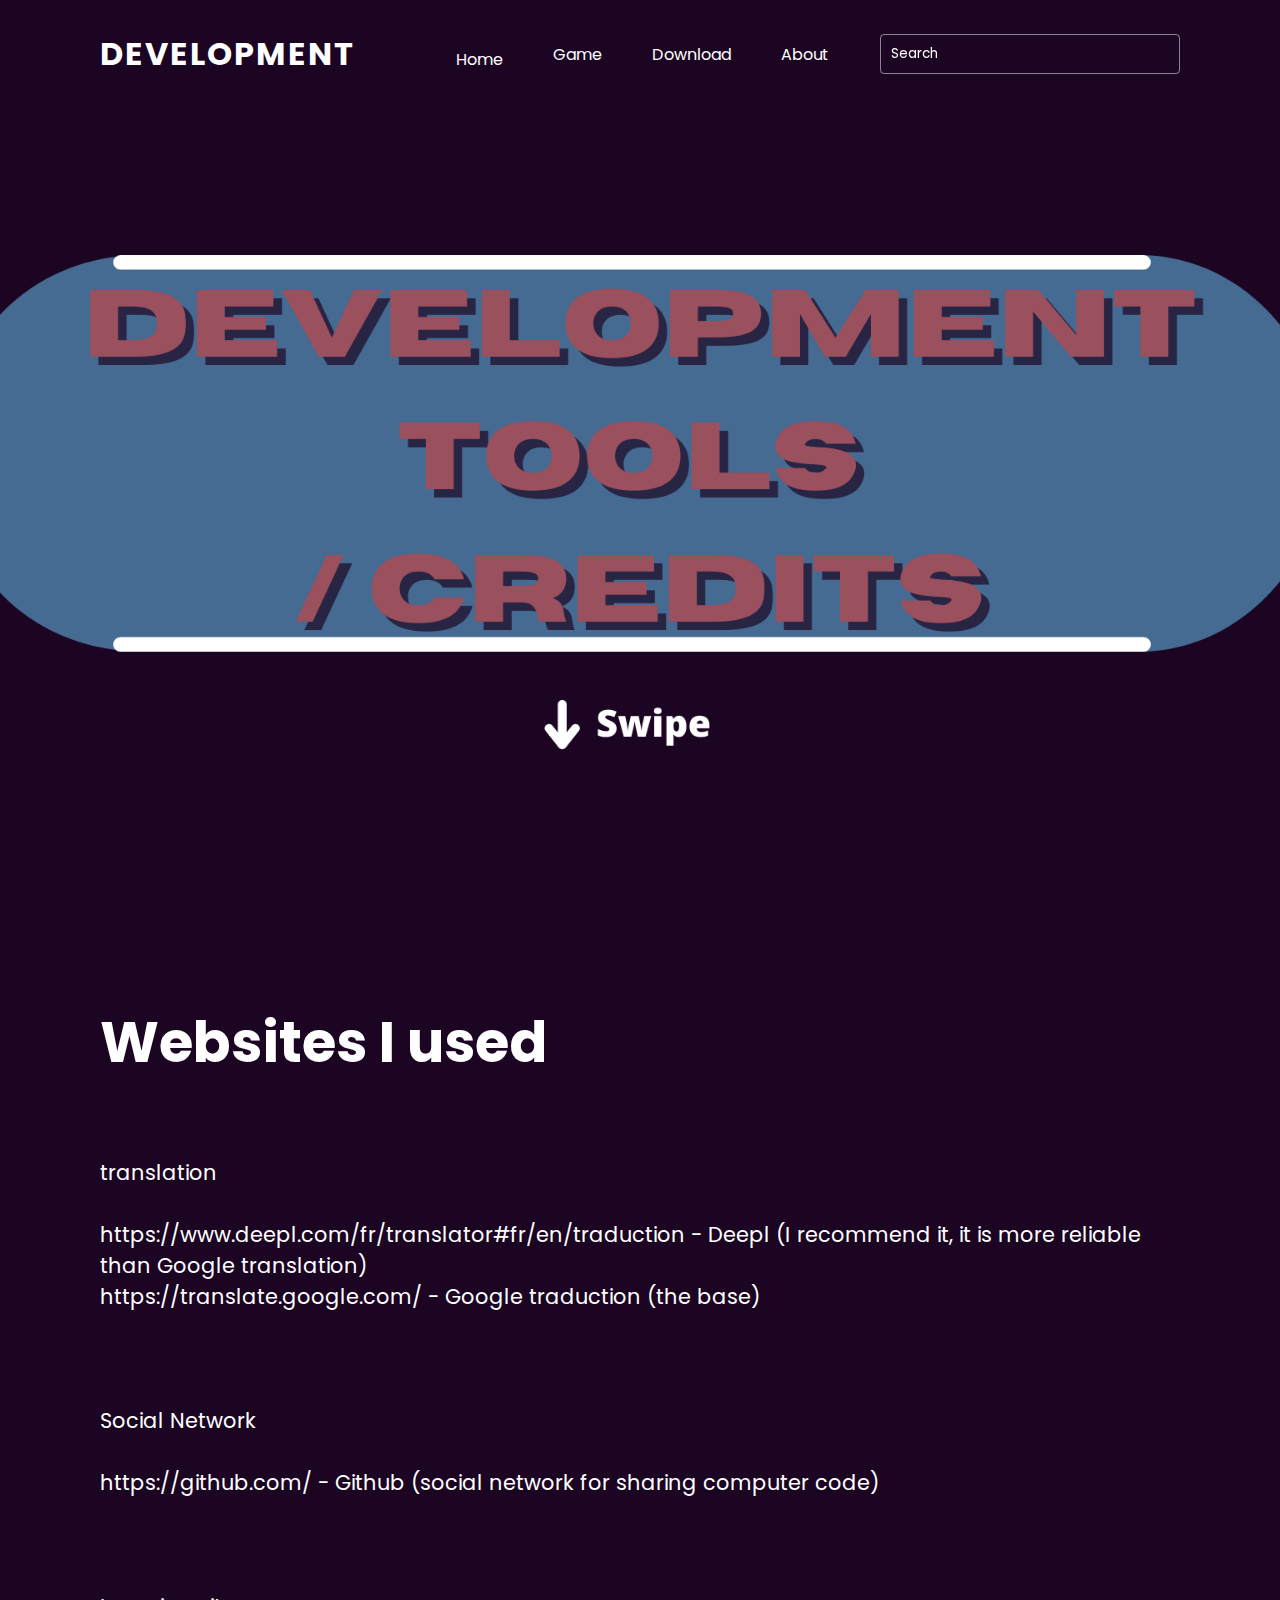
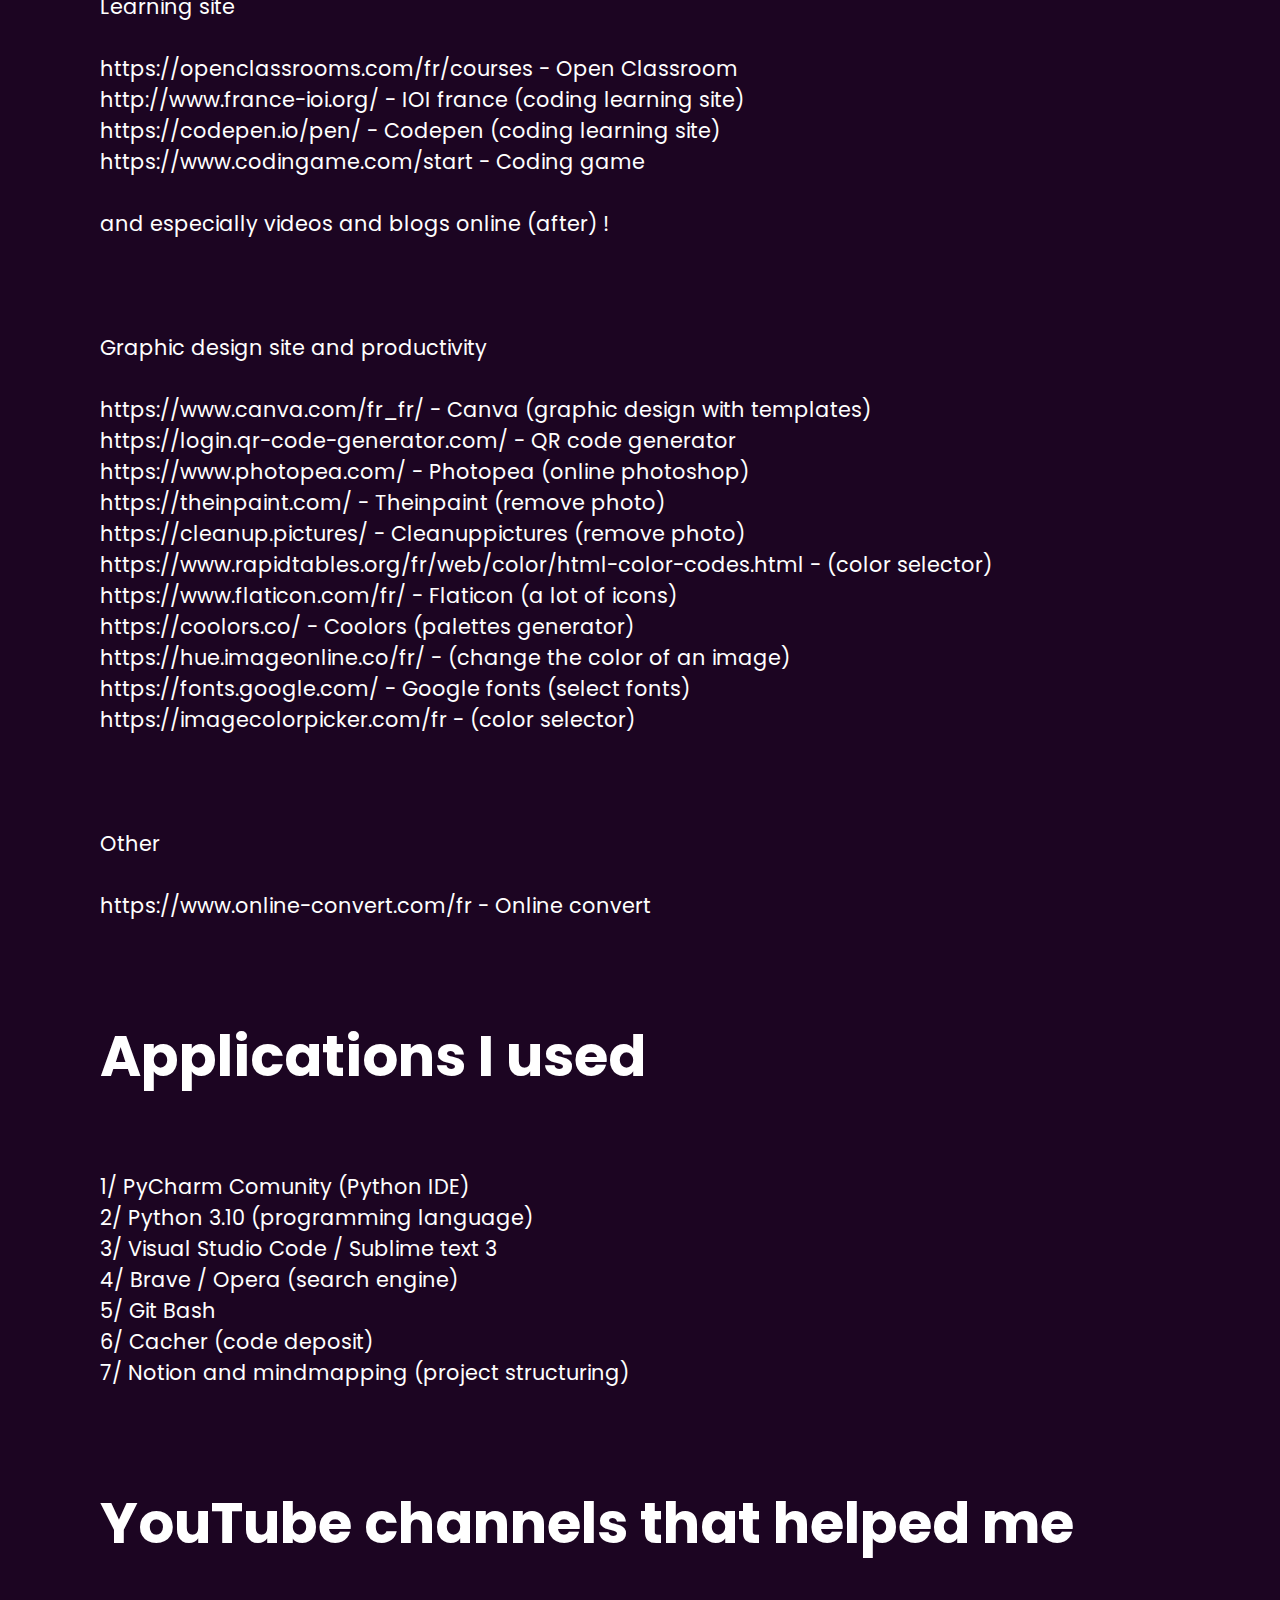
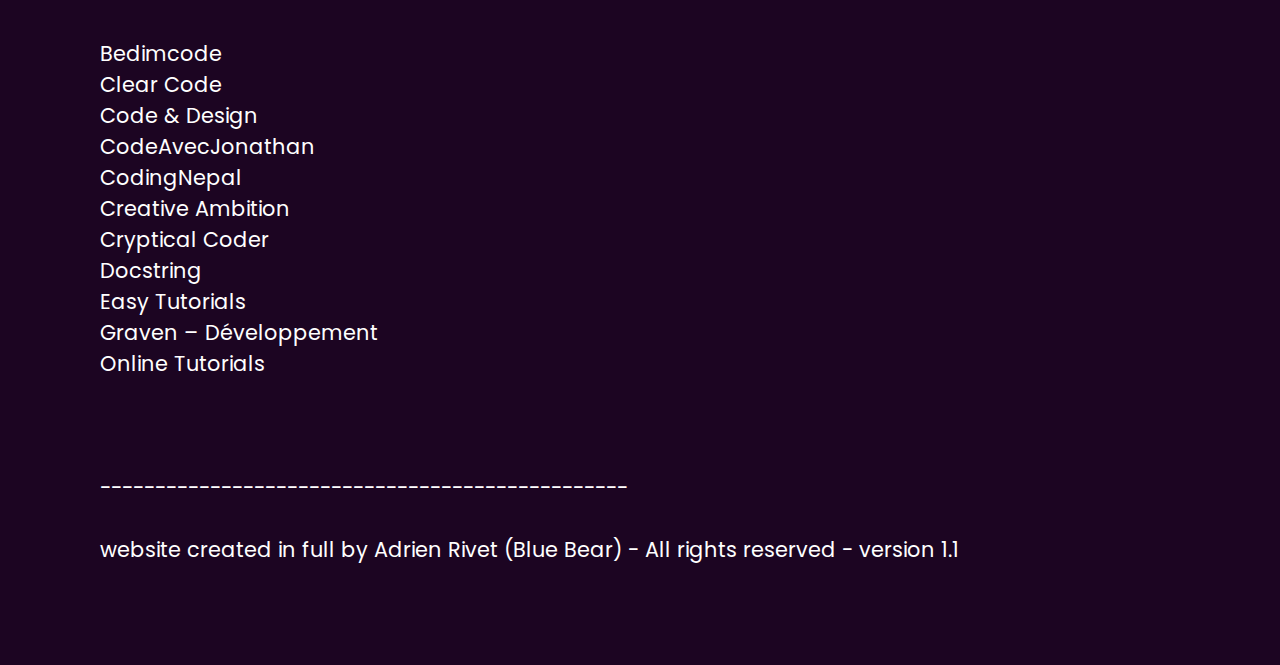
<file: indexdev.html>
<!DOCTYPE html>
<html>
    <head>
        <title>Dev | Blue Bear development website</title>
        <link rel="stylesheet" type="text/css" href="style.css">
    </head>
    <body>
        <header>
            <a href="#" class="logo">development<Logo/a>
            <ul>
                <li><a href="index.html">Home</a></li>
                <li><a href="index2.html">Game</a></li>
                <li><a href="index3.html">Download</a></li>
                <li><a href="index4.html">About</a></li>
            </ul>
            <div class="search">
                <input type="text" placeholder="Search">
                <i class="fa fa-search" aria-hidden="true"></i>
            </div>
        </header>
        <section>
            <img src="1.png" id="mountains_front">
        </section>
        <div class="sec" id="sec">
            <h2>Websites I used</h2>
            <p><br><br>translation
                <br><br>https://www.deepl.com/fr/translator#fr/en/traduction - Deepl (I recommend it, it is more reliable than Google translation)
                <br>https://translate.google.com/ - Google traduction (the base)
                <br><br>
                <br><br>Social Network
                <br><br>https://github.com/ - Github (social network for sharing computer code)
                <br><br>
                <br><br>Learning site
                <br><br>https://openclassrooms.com/fr/courses - Open Classroom
                <br>http://www.france-ioi.org/ - IOI france (coding learning site)	
                <br>https://codepen.io/pen/ - Codepen (coding learning site)	
                <br>https://www.codingame.com/start - Coding game
                <br><br>and especially videos and blogs online (after) !
                <br><br>
                <br><br>Graphic design site and productivity
                <br><br>https://www.canva.com/fr_fr/ - Canva (graphic design with templates)
                <br>https://login.qr-code-generator.com/ - QR code generator
                <br>https://www.photopea.com/ - Photopea (online photoshop)
                <br>https://theinpaint.com/ - Theinpaint (remove photo)
                <br>https://cleanup.pictures/ - Cleanuppictures (remove photo)
                <br>https://www.rapidtables.org/fr/web/color/html-color-codes.html - (color selector)
                <br>https://www.flaticon.com/fr/ - Flaticon (a lot of icons)
                <br>https://coolors.co/ - Coolors (palettes generator)
                <br>https://hue.imageonline.co/fr/ - (change the color of an image)
                <br>https://fonts.google.com/ - Google fonts (select fonts)
                <br>https://imagecolorpicker.com/fr - (color selector)
                <br><br>
                <br><br>Other
                <br><br>https://www.online-convert.com/fr - Online convert<br><br><br><br></p>
            <h2>Applications I used</h2>
            <p><br><br>1/ PyCharm Comunity (Python IDE)
                <br>2/ Python 3.10 (programming language)
                <br>3/ Visual Studio Code / Sublime text 3
                <br>4/ Brave / Opera (search engine)
                <br>5/ Git Bash 
                <br>6/ Cacher (code deposit)
                <br>7/ Notion and mindmapping (project structuring)<br><br><br><br></p>
            <h2>YouTube channels that helped me</h2>
            <p><br><br>Bedimcode
                <br>Clear Code
                <br>Code & Design
                <br>CodeAvecJonathan
                <br>CodingNepal
                <br>Creative Ambition
                <br>Cryptical Coder
                <br>Docstring
                <br>Easy Tutorials
                <br>Graven – Développement
                <br>Online Tutorials<br><br><br><br>------------------------------------------------<br><br>website created in full by Adrien Rivet (Blue Bear) - All rights reserved - version 1.1</p>
        </div>
    </body>
</html>
</file>
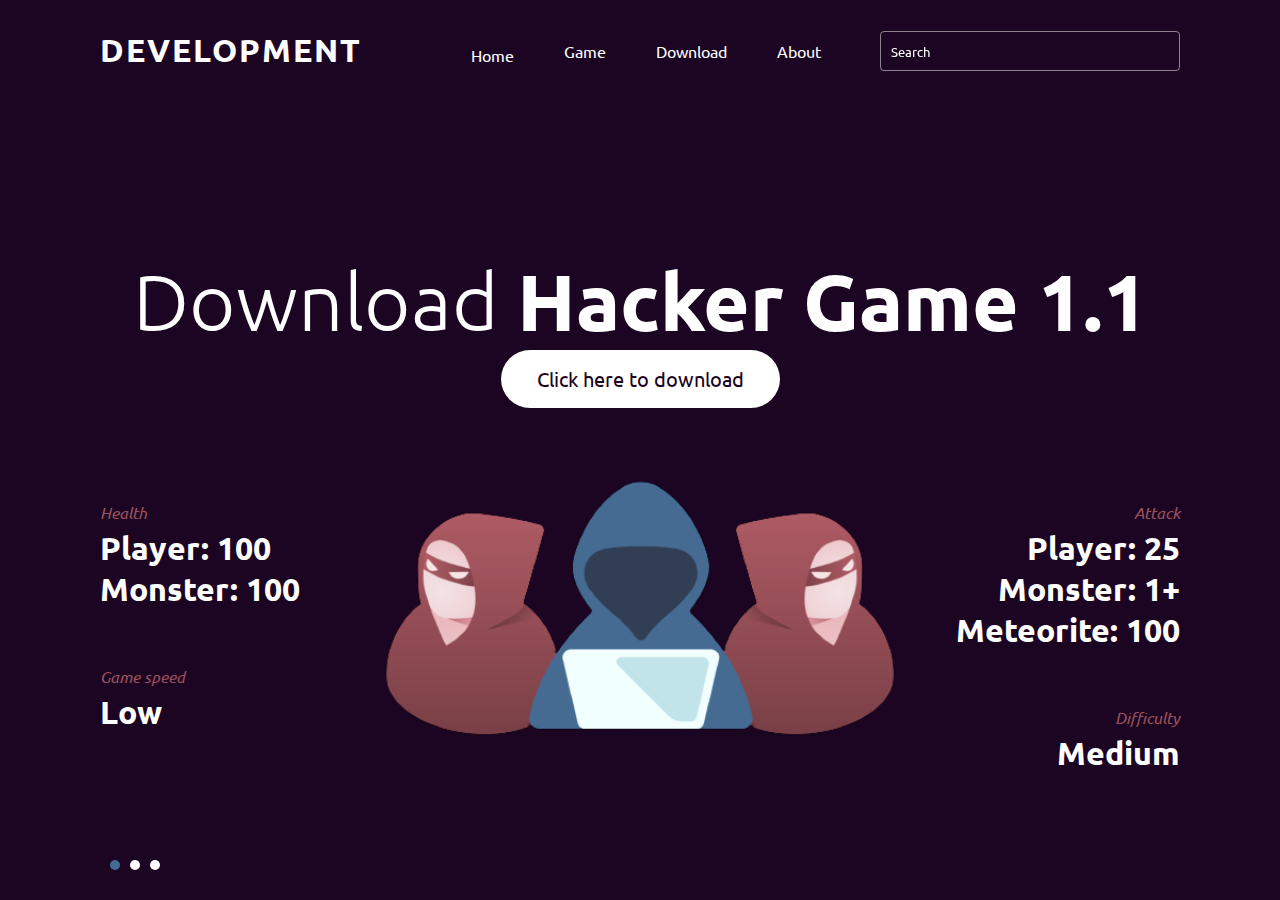
<file: indexdown.html>
<!DOCTYPE html>
<html lang="en">
    <head>
        <meta charset="UTF-8">
        <meta name="viewport" content="width=device-width, initial-scale=1.0">
        <title>Download 1.1 | Blue Bear development website</title>
        <link rel="stylesheet" href="styledown.css">
    </head>
    <body>
        <section class="main">
            <header>
                <a href="indexdev.html" class="logo">development<Logo/a>
                <ul>
                    <li><a href="index.html">Home</a></li>
                    <li><a href="index2.html">Game</a></li>
                    <li><a href="index3.html">Download</a></li>
                    <li><a href="index4.html">About</a></li>
                </ul>
                <div class="search">
                    <input type="text" placeholder="Search">
                    <i class="fa fa-search" aria-hidden="true"></i>
                </div>
            </header>
            <div class="content">
                <h2>Download <span>Hacker Game 1.1</span></h2>
                <a href="https://drive.google.com/drive/folders/1CKRSKDtctotvZlb4tpw5KASGNUmGaoKE?usp=sharing" target="_blank" class="btn">Click here to download</a>
                <img src="bannerd.png" class="bike">
            </div>

            <!-- Slider Content -->
            <div class="slider">
                <div class="slides active">
                    <h2><span>Health</span><br>Player: 100<br>Monster: 100<br><br><span>Game speed</span><br>Low</h2>
                    <h2><span>Attack</span><br>Player: 25<br>Monster: 1+<br>Meteorite: 100<br><br><span>Difficulty</span><br>Medium</h2>
                </div>
                </div>
            </div>
            <div class="footer">
                <div class="dots">
                    <span class="dot active"></span>
                    <span class="dot"></span>
                    <span class="dot"></span>
                </div>
            </div>
        </section>
    </body>
</html>
</file>
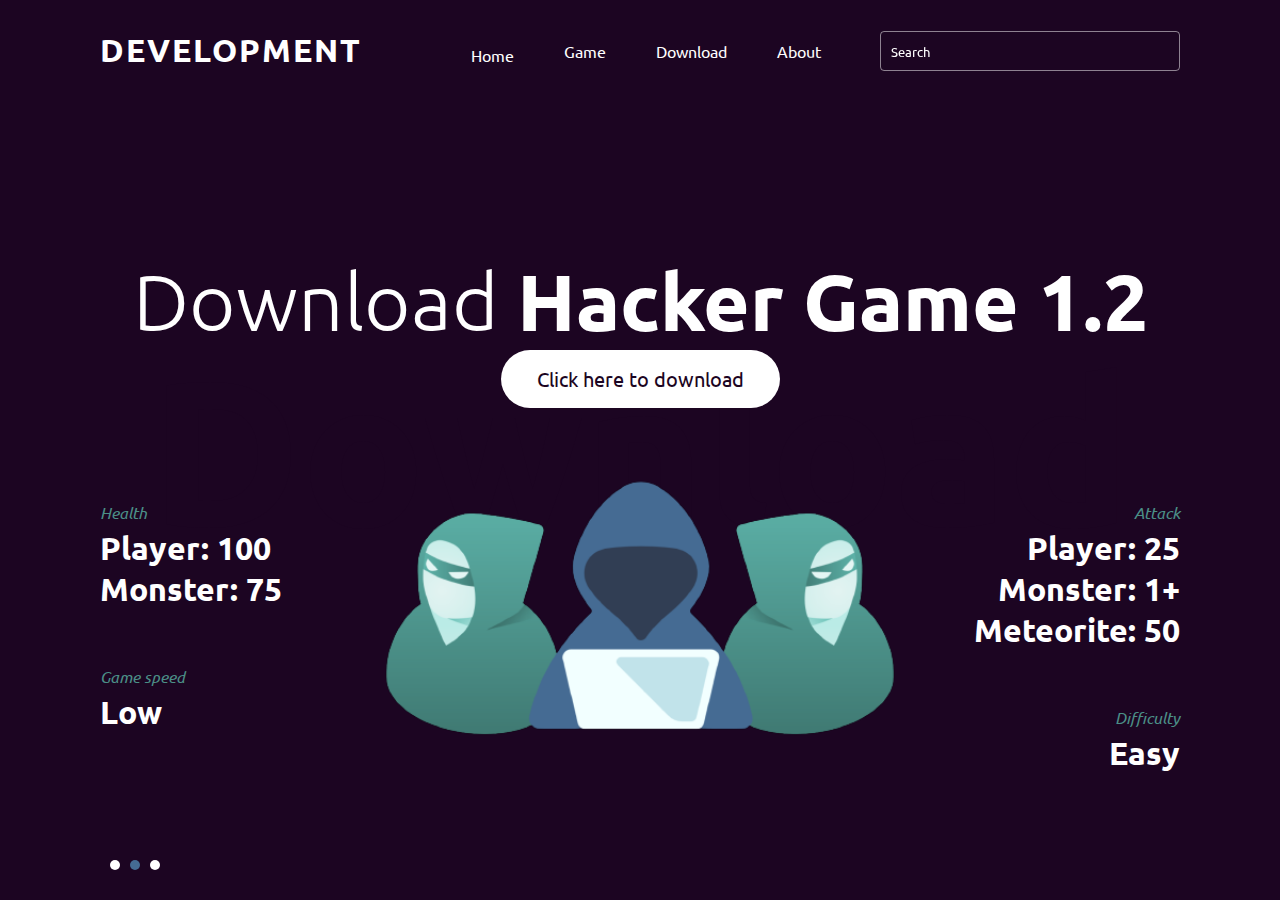
<file: indexdown2.html>
<!DOCTYPE html>
<html lang="en">
    <head>
        <meta charset="UTF-8">
        <meta name="viewport" content="width=device-width, initial-scale=1.0">
        <title>Download 1.2 | Blue Bear development website</title>
        <link rel="stylesheet" href="styledown2.css">
    </head>
    <body>
        <section class="main">
            <header>
                <a href="indexdev.html" class="logo">development<Logo/a>
                <ul>
                    <li><a href="index.html">Home</a></li>
                    <li><a href="index2.html">Game</a></li>
                    <li><a href="index3.html">Download</a></li>
                    <li><a href="index4.html">About</a></li>
                </ul>
                <div class="search">
                    <input type="text" placeholder="Search">
                    <i class="fa fa-search" aria-hidden="true"></i>
                </div>
            </header>
            <div class="content">
                <h2>Download <span>Hacker Game 1.2</span></h2>
                <a href="https://drive.google.com/drive/folders/1K4_NOXiv36w2AIKgLXj9mdG0fFua1r5a?usp=sharing" target="_blank" class="btn">Click here to download</a>
                <img src="bannerd2.png" class="bike">
            </div>

            <!-- Slider Content -->
            <div class="slider">
                <div class="slides active">
                    <h2><span>Health</span><br>Player: 100<br>Monster: 75<br><br><span>Game speed</span><br>Low</h2>
                    <h2><span>Attack</span><br>Player: 25<br>Monster: 1+<br>Meteorite: 50<br><br><span>Difficulty</span><br>Easy</h2>
                </div>
                </div>
            </div>
            <div class="footer">
                <div class="dots">
                    <span class="dot"></span>
                    <span class="dot active"></span>
                    <span class="dot"></span>
                </div>
            </div>
        </section>
    </body>
</html>
</file>
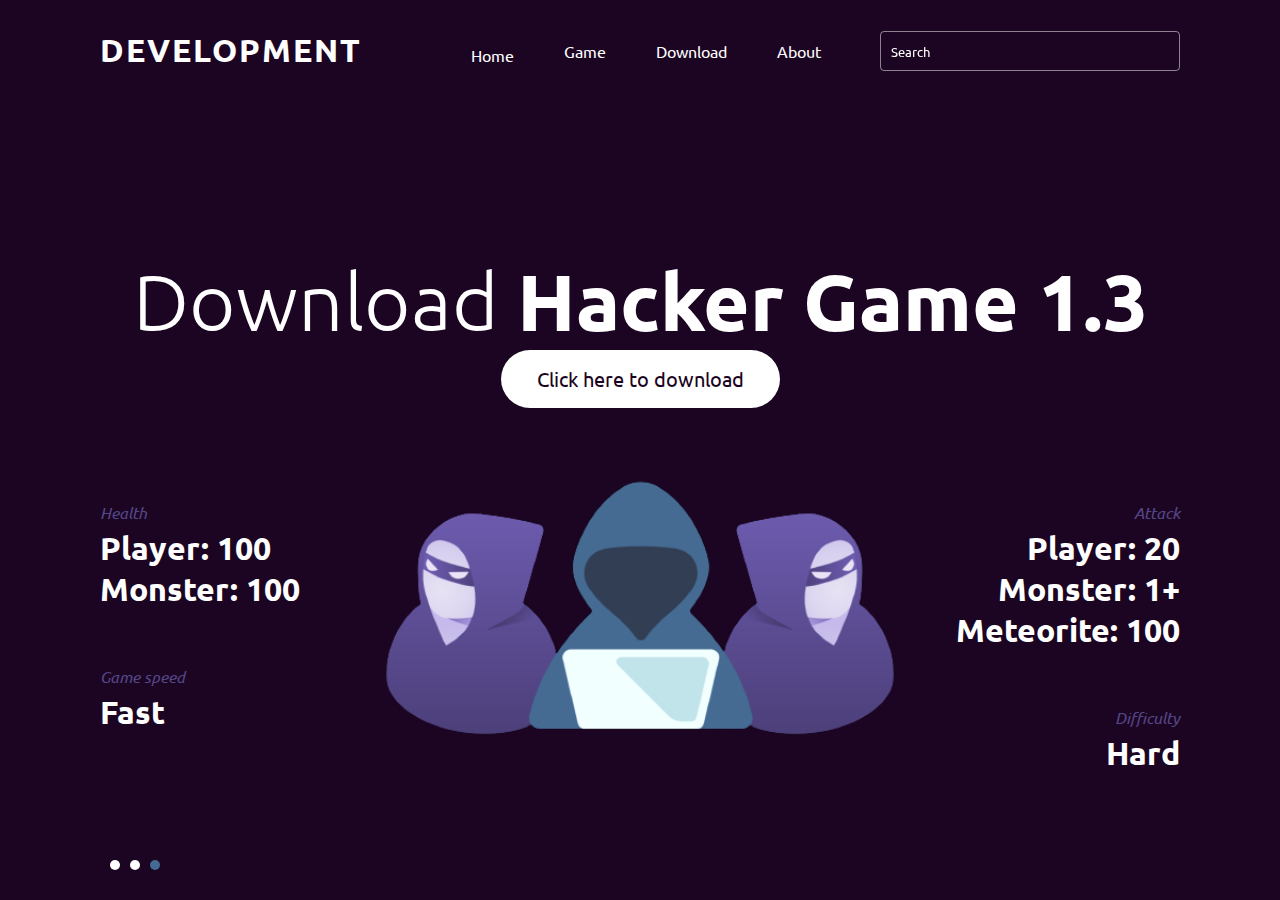
<file: indexdown3.html>
<!DOCTYPE html>
<html lang="en">
    <head>
        <meta charset="UTF-8">
        <meta name="viewport" content="width=device-width, initial-scale=1.0">
        <title>Download 1.3 | Blue Bear development website</title>
        <link rel="stylesheet" href="styledown3.css">
    </head>
    <body>
        <section class="main">
            <header>
                <a href="indexdev.html" class="logo">development<Logo/a>
                <ul>
                    <li><a href="index.html">Home</a></li>
                    <li><a href="index2.html">Game</a></li>
                    <li><a href="index3.html">Download</a></li>
                    <li><a href="index4.html">About</a></li>
                </ul>
                <div class="search">
                    <input type="text" placeholder="Search">
                    <i class="fa fa-search" aria-hidden="true"></i>
                </div>
            </header>
            <div class="content">
                <h2>Download <span>Hacker Game 1.3</span></h2>
                <a href="https://drive.google.com/drive/folders/1g3cddXi3jfY5Dpea82p1hfUbRgFPDvvf?usp=sharing" target="_blank" class="btn">Click here to download</a>
                <img src="bannerd3.png" class="bike">
            </div>

            <!-- Slider Content -->
            <div class="slider">
                <div class="slides active">
                    <h2><span>Health</span><br>Player: 100<br>Monster: 100<br><br><span>Game speed</span><br>Fast</h2>
                    <h2><span>Attack</span><br>Player: 20<br>Monster: 1+<br>Meteorite: 100<br><br><span>Difficulty</span><br>Hard</h2>
                </div>
                </div>
            </div>
            <div class="footer">
                <div class="dots">
                    <span class="dot"></span>
                    <span class="dot"></span>
                    <span class="dot active"></span>
                </div>
            </div>
        </section>
    </body>
</html>
</file>
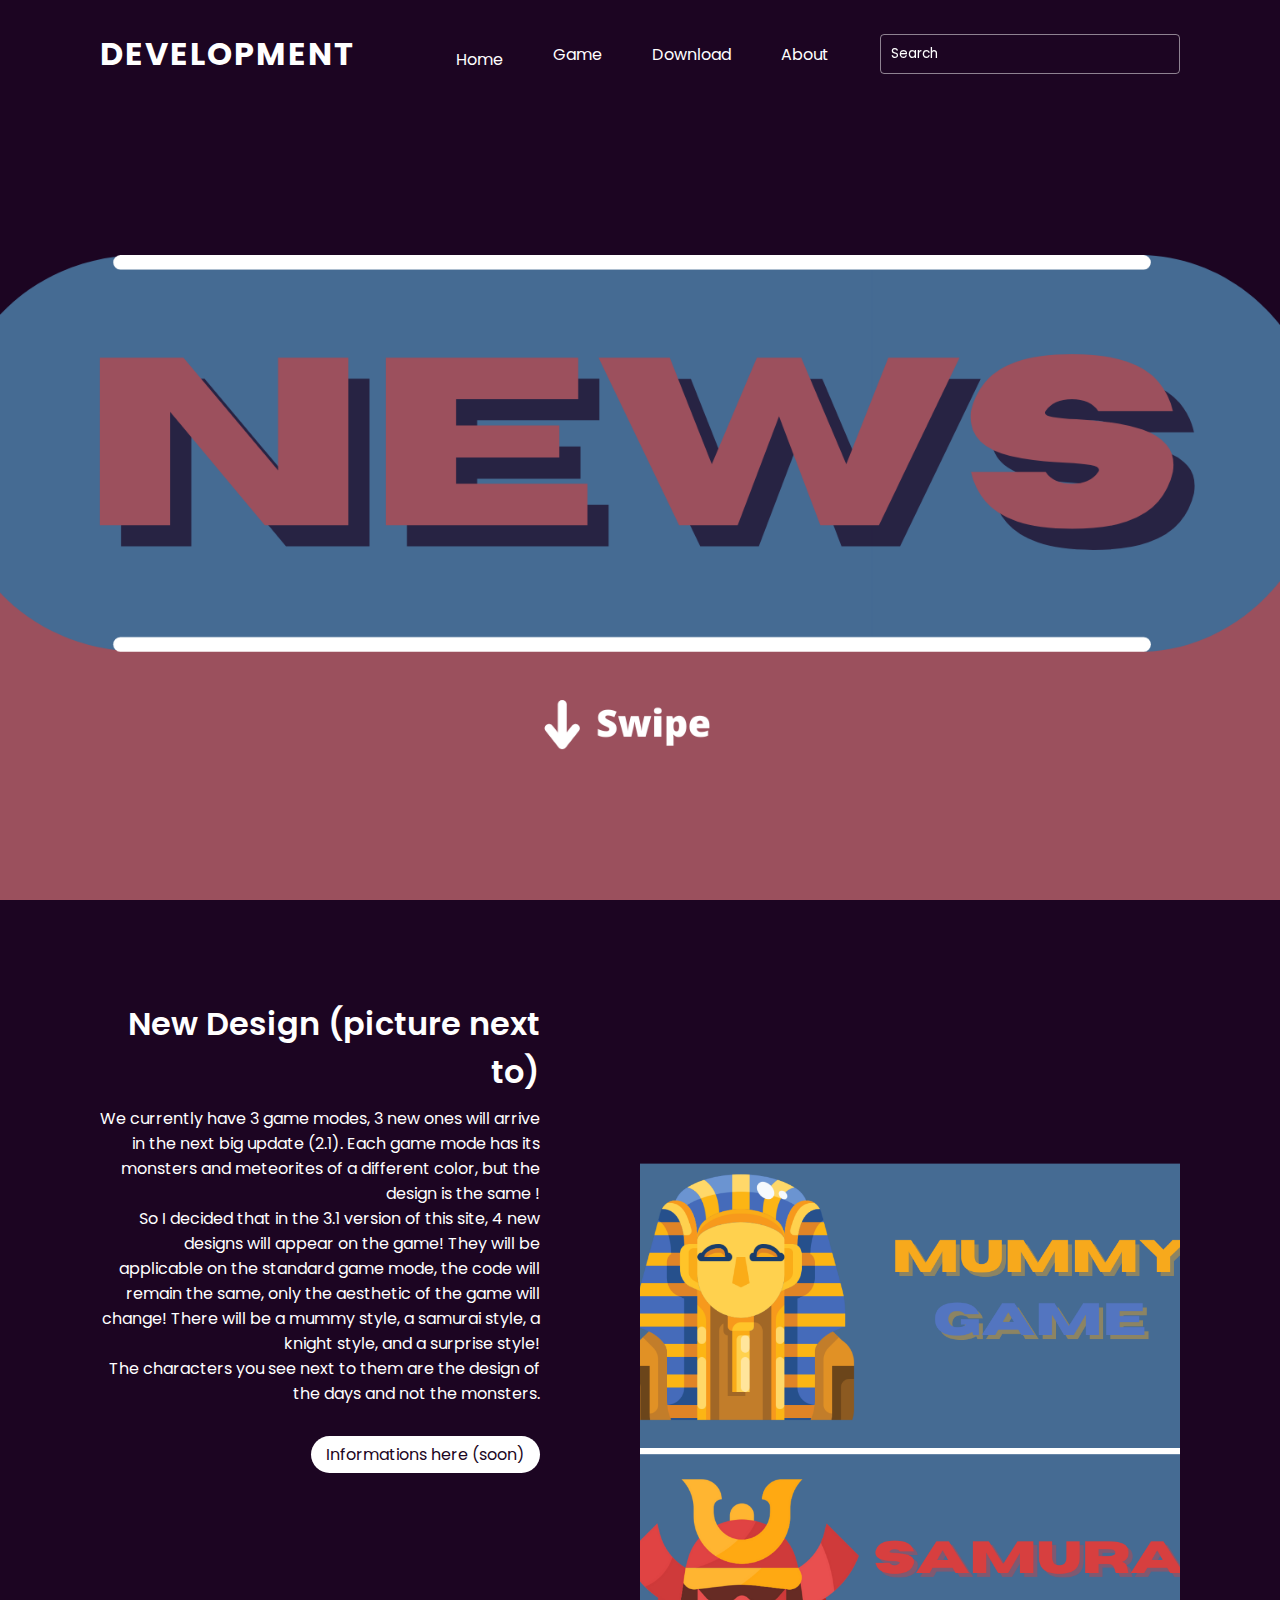
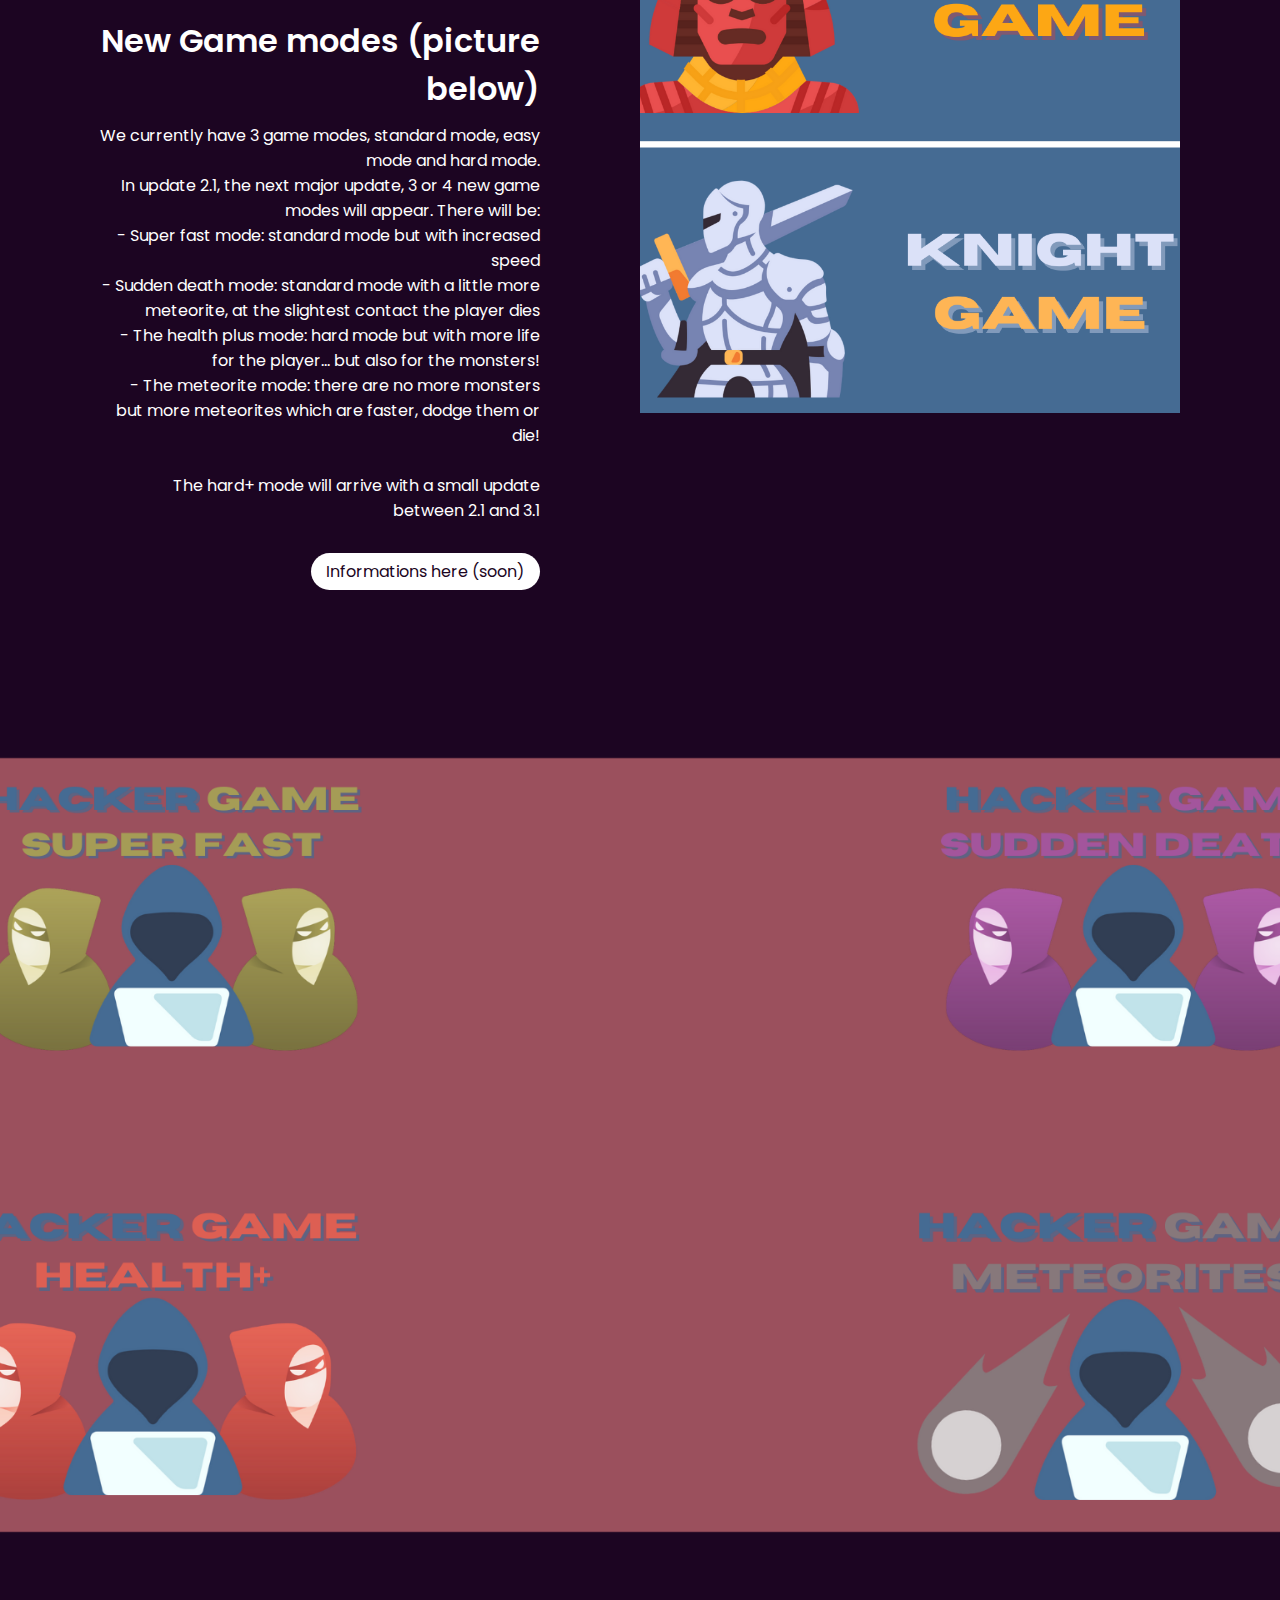
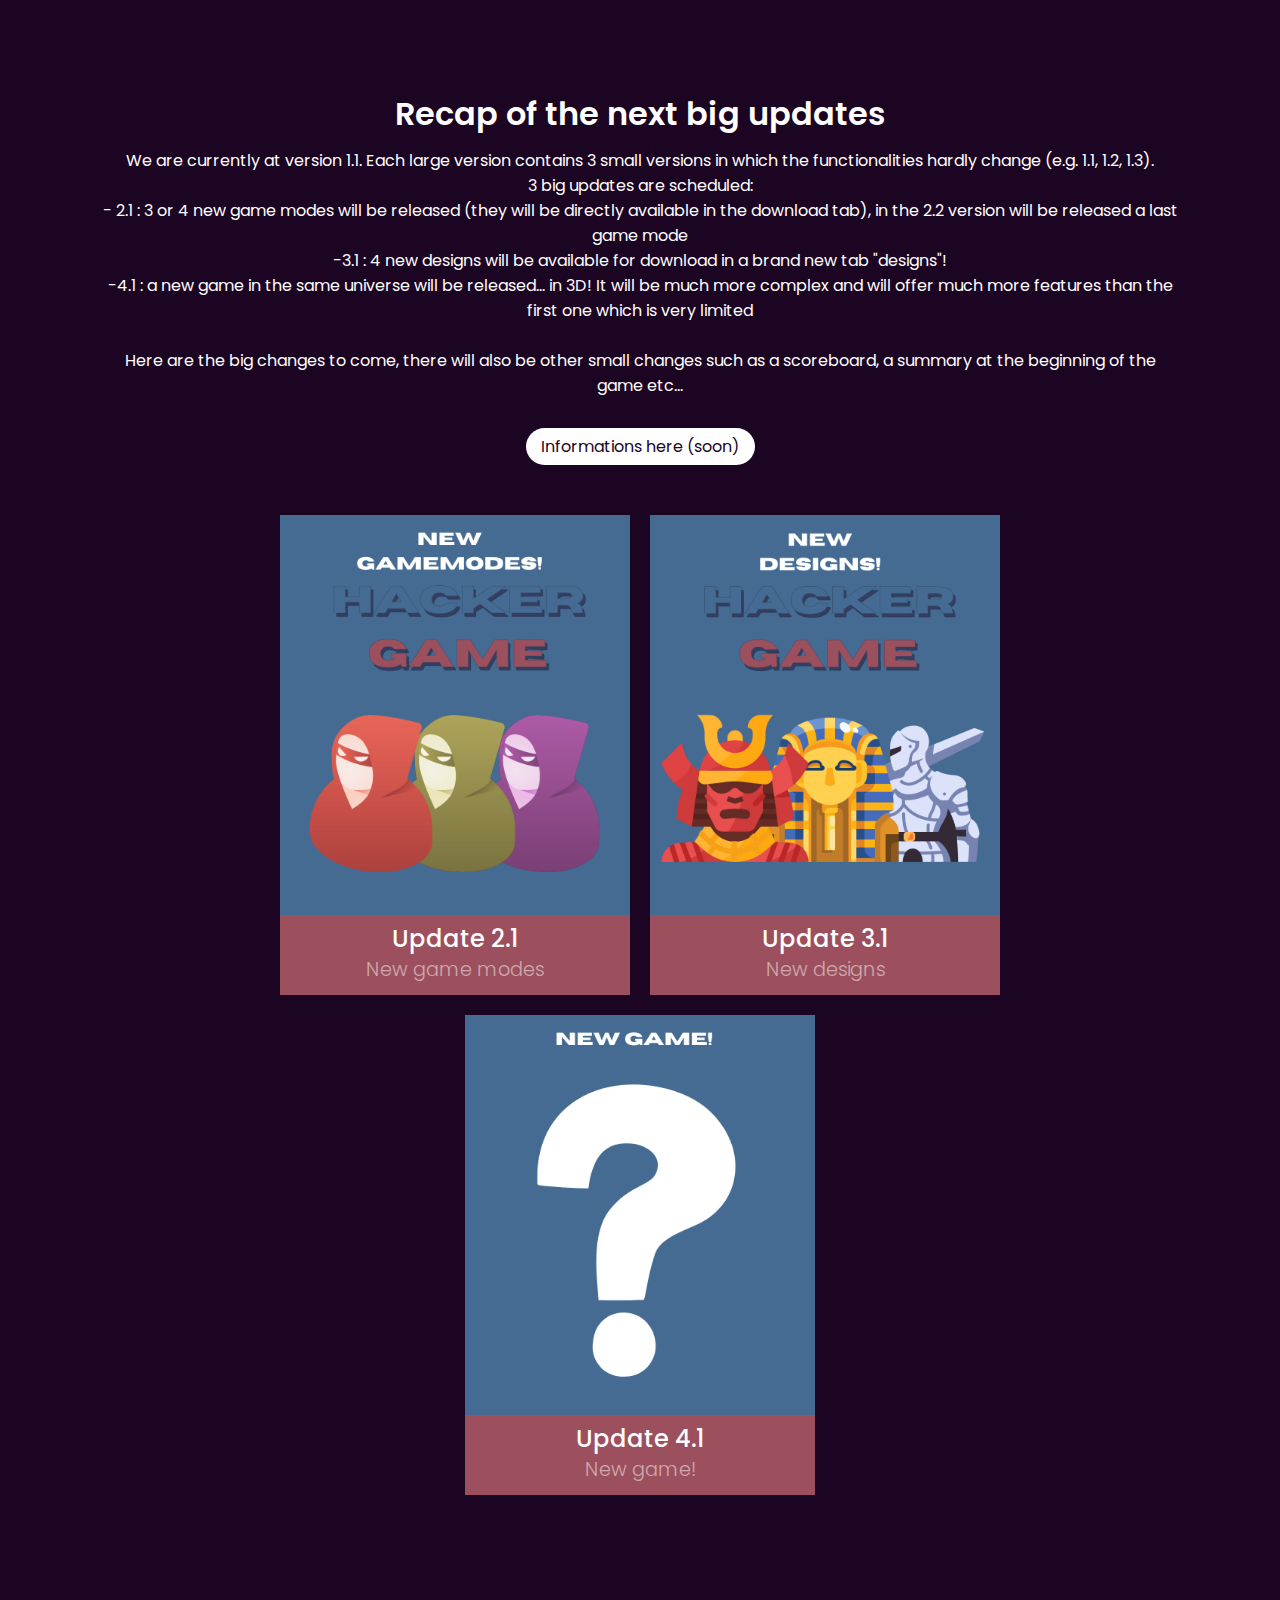
<file: indexnews.html>
<!DOCTYPE html>
<html>
    <head>
        <meta name="viewport" content="width=device-width", initial-scale="1.0">
        <title>News | Blue Bear development website</title>
        <link rel="stylesheet" type="text/css" href="stylenews.css">
    </head>
    <body>
        <header>
            <a href="indexdev.html" class="logo">development<Logo/a>
            <ul>
                <li><a href="index.html">Home</a></li>
                <li><a href="index2.html">Game</a></li>
                <li><a href="index3.html">Download</a></li>
                <li><a href="index4.html">About</a></li>
            </ul>
            <div class="search">
                <input type="text" placeholder="Search">
                <i class="fa fa-search" aria-hidden="true"></i>
            </div>
        </header>
        <section class="banner">
            <img src="bannern.png" class="fitBg">
        </section>
        <section class="about">
            <div class="contentBx">
                <h2 class="titleText">New Design (picture next to)</h2>
                <p class="text">We currently have 3 game modes, 3 new ones will arrive in the next big update (2.1). Each game mode has its monsters and meteorites of a different color, but the design is the same !
                    <br>So I decided that in the 3.1 version of this site, 4 new designs will appear on the game! They will be applicable on the standard game mode, the code will remain the same, only the aesthetic of the game will change! There will be a mummy style, a samurai style, a knight style, and a surprise style!
                    <br>The characters you see next to them are the design of the days and not the monsters.</p>
                <a href="#" class="btn">Informations here (soon)</a>
            
            <h2 class="titleText"><br><br><br>New Game modes (picture below)</h2>
                <p class="text">We currently have 3 game modes, standard mode, easy mode and hard mode.
                    <br>In update 2.1, the next major update, 3 or 4 new game modes will appear. There will be:
                    <br>- Super fast mode: standard mode but with increased speed
                    <br>- Sudden death mode: standard mode with a little more meteorite, at the slightest contact the player dies
                    <br>- The health plus mode: hard mode but with more life for the player... but also for the monsters!
                    <br>- The meteorite mode: there are no more monsters but more meteorites which are faster, dodge them or die!
                    <br><br>The hard+ mode will arrive with a small update between 2.1 and 3.1</p>
                    <a href="#" class="btn">Informations here (soon)</a>
            </div>
            <div class="imgBx">
                <img src="img1.png" class="fitBg">
            </div>
        </section>
        <section class="banner2">
            <img src="3.png" class="fitBg2">
        </section>
        <section class="destination">
            <div class="content">
                <h2 class="titleText">Recap of the next big updates</h2>
                <p class="text">We are currently at version 1.1. Each large version contains 3 small versions in which the functionalities hardly change (e.g. 1.1, 1.2, 1.3).
                    <br>3 big updates are scheduled:
                    <br>- 2.1 : 3 or 4 new game modes will be released (they will be directly available in the download tab), in the 2.2 version will be released a last game mode
                    <br>-3.1 : 4 new designs will be available for download in a brand new tab "designs"!
                    <br>-4.1 : a new game in the same universe will be released... in 3D! It will be much more complex and will offer much more features than the first one which is very limited
                    <br><br>Here are the big changes to come, there will also be other small changes such as a scoreboard, a summary at the beginning of the game etc...</p>
                    <a href="#" class="btn">Informations here (soon)</a>
            </div>
            <div class="destinationList">
                <div class="box">
                    <div class="imgBx">
                        <img src="d1.png" class="fitBg">
                    </div>
                    <div class="content">
                        <h2>Update 2.1<br><span>New game modes</span></h2>
                    </div>
                </div>
                <div class="box">
                    <div class="imgBx">
                        <img src="d2.png" class="fitBg">
                    </div>
                    <div class="content">
                        <h2>Update 3.1<br><span>New designs</span></h2>
                    </div>
                </div>
                <div class="box">
                    <div class="imgBx">
                        <img src="d3.png" class="fitBg">
                    </div>
                    <div class="content">
                        <h2>Update 4.1<br><span>New game!</span></h2>
                    </div>
                </div>
            </div>
        </section>
    </body>
</html>
</file>
<file: style.css>
@import url('https://fonts.googleapis.com/css?family=Poppins:300,400,500,600,700,800,900&display=swap');
*
{
    margin: 0;
    padding: 0;
    box-sizing: border-box;
    font-family: 'Poppins', sans-serif;
    scroll-behavior: smooth;
}
body
{
    min-height: 100vh;
    overflow-x: hidden;
    background: #1c0522;
}
header
{
    position: absolute;
    top: O;
    left: 0;
    width: 100%;
    padding: 30px 100px;
    display: flex;
    justify-content: space-between;
    align-items: center;
    z-index: 10000;
}
header .logo
{
    color: #fff;
    font-weight: 700;
    text-decoration: none;
    font-size: 2em;
    text-transform: uppercase;
    letter-spacing: 2px;
}
header ul
{
    display: flex;
    justify-content: center;
    align-items: center;
}
header ul li
{
    list-style: none;
    margin-left: 20px;
}
header ul li a
{
    text-decoration: none;
    padding: 6px 15px;
    color: #fff;
    border-radius: 20px;
}
header ul li a:hover,
header ul li a.active
{
    background: #fff;
    color: #2b1055;
}
.search
{
    position: relative;
    width: 300px;
    height: 40px;
}
.search input
{
    position: absolute;
    top: 0;
    left: 0;
    width: 100%;
    height: 100%;
    color: #fff;
    background: transparent;
    border: 1px solid rgba(255, 255, 2555, 0.5);
    outline: none;
    border-radius: 4px;
    padding: 0 10px 0 10px;
    backdrop-filter: blur(10px);
}
.search input::placeholder
{
    color: #fff;
}
section
{
    position: relative;
    width: 100%;
    height: 100vh;
    padding: 100px;
    display: flex;
    justify-content: center;
    align-items: center;
    overflow: hidden;
}
section::before
{
    content: '';
    position: absolute;
    bottom: 0;
    width: 100%;
    height: 100px;
    background: linear-gradient(to top,#1c0522,transparent);
    z-index: 1000;
}
section img
{
    position: absolute;
    top: O;
    left: 0;
    width: 100%;
    height: 100%;
    object-fit: cover;
    pointer-events: none;
}
section img#name-2
{
    mix-blend-mode: screen;
}
section img#hacker_game
{
    z-index: 10;
}
#text
{
    position: absolute;
    right: -350px;
    color: #fff;
    white-space: nowrap;
    font-size: 7.5vw;
    z-index: 9;
}
#btn
{
    text-decoration: none;
    display: inline-block;
    padding: 8px 30px;
    border-radius: 40px;
    background: #fff;
    color: #1c0522;
    font-size: 1.5em;
    z-index: 9;
    transform: translateY(100px);
}
.sec
{
    position: relative;
    padding: 100px;
    background: #1c0522;
}
.sec h2
{
    font-size: 3.5em;
    margin-bottom: 10px;
    color: #fff;

}
.sec p
{
    font-size: 1.3em;
    color: #fff;
}
</file>
<file: style3.css>
@import url('https://fonts.googleapis.com/css?family=Poppins:200,300,400,500,600,700,800,900&display=swap');
*
{
    margin: 0;
    padding: 0;
    box-sizing: border-box;
    font-family: 'Poppins', sans-serif;
}
section
{
    position: relative;
    width: 100%;
    min-height: 100vh;
    padding: 100px;
    display: flex;
    justify-content: space-between;
    align-items: center;
    background: #1c0522;
    transition: 0.5s;
}
header
{
    position: absolute;
    top: 0;
    left: 0;
    width: 100%;
    display: flex;
    justify-content: space-between;
    align-items: center;
    padding: 30px 100px;
    z-index: 100;
}
header .logo
{
    color: #fff;
    font-weight: 700;
    text-decoration: none;
    font-size: 2em;
    text-transform: uppercase;
    letter-spacing: 2px;
}
header ul
{
    display: flex;
    justify-content: center;
    align-items: center;
}
header ul li
{
    list-style: none;
    margin-left: 20px;
}
header ul li a
{
    text-decoration: none;
    padding: 6px 15px;
    color: #fff;
    border-radius: 20px;
}
header ul li a:hover,
header ul li a.active
{
    background: #fff;
    color: #1c0522;
}
.search
{
    position: relative;
    width: 300px;
    height: 40px;
}
.search input
{
    position: absolute;
    top: 0;
    left: 0;
    width: 100%;
    height: 100%;
    color: #fff;
    background: transparent;
    border: 1px solid rgba(255, 255, 2555, 0.5);
    outline: none;
    border-radius: 4px;
    padding: 0 10px 0 10px;
    backdrop-filter: blur(10px);
}
.search input::placeholder
{
    color: #fff;
}
.content
{
    position: relative;
    width: 100%;
    display: flex;
    justify-content: space-between;
    align-items: center;
}
.content .textBox
{
    position: relative;
    max-width: 600px;
}
.content .textBox h2
{
    color: #fff;
    font-size: 4em;
    line-height: 1.5em;
    font-weight: 900;
    text-transform: uppercase;
}
.content .textBox h2 text
{
    font-size: 2em;
    color: #456b93;
}
.content .textBox h2 span
{
    font-size: 2em;
    color: #9c505d;
}
.content .textBox p
{
    color: #fff;
}
.content .textBox a
{
    display: inline-block;
    margin-top: 20px;
    background: #fff;
    color: #1c0522;
    font-weight: 500;
    letter-spacing: 1px;
    text-decoration: none;
    text-transform: uppercase;
    padding: 6px 15px;
    border-radius: 20px;
}
.content .imgBox
{
    width: 600px;
    display: flex;
    padding-right: -60px;
    margin-top: -60px;
}
.content .imgBox img
{
    max-width: 600px;
}
.thumb
{
    position: absolute;
    left: 40%;
    bottom: 30px;
    transform: translateY(-50%);
    display: flex;
}
.thumb li:hover
{
    transform: translateY(-15px);
}
.thumb li
{
    list-style: none;
    display: inline-block;
    margin: 0 20px;
    cursor: pointer;
    transition: 0.5s;
}
.thumb li img
{
    max-width: 80px;
}
</file>
<file: style4.css>
@import url('https://fonts.googleapis.com/css?family=Poppins:200,300,400,500,600,700,800,900&display=swap');
*
{
    margin: 0;
    padding: 0;
    box-sizing: border-box;
    font-family: 'Poppins', sans-serif;
}
header
{
    position: absolute;
    top: 0;
    left: 0;
    width: 100%;
    display: flex;
    justify-content: space-between;
    align-items: center;
    padding: 30px 100px;
    z-index: 100;
}
header .logo
{
    color: #fff;
    font-weight: 700;
    text-decoration: none;
    font-size: 2em;
    text-transform: uppercase;
    letter-spacing: 2px;
}
header ul
{
    display: flex;
    justify-content: center;
    align-items: center;
}
header ul li
{
    list-style: none;
    margin-left: 20px;
}
header ul li a
{
    text-decoration: none;
    padding: 6px 15px;
    color: #fff;
    border-radius: 20px;
}
header ul li a:hover,
header ul li a.active
{
    background: #fff;
    color: #1c0522;
}
.search
{
    position: relative;
    width: 300px;
    height: 40px;
}
.search input
{
    position: absolute;
    top: 0;
    left: 0;
    width: 100%;
    height: 100%;
    color: #fff;
    background: transparent;
    border: 1px solid rgba(255, 255, 2555, 0.5);
    outline: none;
    border-radius: 4px;
    padding: 0 10px 0 10px;
    backdrop-filter: blur(10px);
}
.search input::placeholder
{
    color: #fff;
}
.banner
{
    position: relative;
    width: 100%;
    height: 100vh;
    background: #1c0522;
    display: flex;
    justify-content: center;
    align-items: center;
}
.banner img
{
    position: absolute;
    top: 0;
    left: 0;
    width: 100%;
    height: 100%;
    object-fit: cover;
    opacity: 0;
}
.banner .content
{
    position: relative;
    max-width: 750px;
    text-align: center;
}
.banner .content h2
{
    color: #fff;
    font-size: 4em;
    line-height: 1.5em;
    font-weight: 900;
    text-transform: uppercase;
}
.banner .content h2 text
{
    font-size: 2em;
    color: #456b93;
}
.banner .content h2 span
{
    font-size: 2em;
    color: #9c505d;
}
.banner .content p
{
    color: #fff;
    font-size: 18px;
}
.about
{
    position: relative;
    width: 100%;
    display: flex;
}
.about .contentBx
{
    background: #456b93;
    padding: 100px;
    width: 50%;
}
.heading
{
    color: #fff;
    font-size: 30px;
    font-weight: 600;
    letter-spacing: 1px;
    margin-bottom: 10px;
}
.text 
{
    color: #fff;
    font-size: 16px;
    font-weight: 300;
    letter-spacing: 1px;
}
.about .imgBx
{
    background: url(hacker_game4.png);
    width: 50%;
    background-size: cover;
    background-position: center;
}
.services
{
    background: #1c0522;
    padding: 100px;
    text-align: center;
}
.services .container
{
    width: 100%;
    display: flex;
    justify-content: space-between;
    align-items: center;
    flex-wrap: wrap;
    margin-top: 60px;
}
.services .container .serviceBx
{
    position: relative;
    background: #fff;
    width: 350px;
    height: 400px;
    display: flex;
    justify-content: center;
    align-items: center;
    border-radius: 20px;
}
.services .container .serviceBx img
{
    max-width: 100px;
}
.services .container .serviceBx h2
{
    font-weight: 500;
    font-size: 20px;
    letter-spacing: 1px;
}
.technology
{
    background: #9c505d;
    width: 100%;
    padding: 100px;
    padding-top: 300px;
    margin-top: -300px;
    display: flex;
    justify-content: space-between;
    align-items: center;
}
.technology .contentBx
{
    max-width: 800px;
}
.technology .imgBx
{
    max-width: 250px;

}
.technology .imgBx img
{
    max-width: 100%;
}
.client
{
    background: #456b93;
    padding: 100px;
    text-align: center;
}
.client .imgBx
{
    display: flex;
    justify-content: space-between;
    align-items: center;
    flex-wrap: wrap;
    margin-top: 40px;
}
.client .imgBx img
{
    max-width: 200px;
    margin: 20px;
    opacity: 0.25;
    cursor: pointer;
}
.client .imgBx img:hover
{
    opacity: 1;
}
.testimonials
{
    position: relative;
    padding: 100px;
    background: #1c0522;
    text-align: center;
}
.testimonials .container
{
     display: flex;
     justify-content: space-between;
     align-items: center;
     margin-top: 40px;
     flex-wrap: wrap;
}
.testimonials .container .contentBx
{
    background: #fff;
    padding: 60px 50px;
    width: 550px;
    display: flex;
    justify-content: center;
    align-items: center;
    text-align: left;
    border-radius: 20px;
}
.testimonials .container .contentBx p
{
    font-style: italic;
}
.testimonials .container .contentBx h3
{
    width: 100%;
    text-align: end;
    font-weight: 500;
}
.contact
{
    padding: 100px;
    background: #456b93;
    text-align: center;
}
.imgBx2
{
    background: url(hacker_game21.png);
    background-size: cover;
    background-position: center;
    width: 50%;
}
.redbg
{
    background: url(red.png) !important;
    background-size: cover;
    background-position: center;
}
.form .inputBx
{
    margin-bottom: 40px;
}
.form .inputBx input
{
    width: 100%;
    background: transparent;
    box-shadow: none;
    border: none;
    outline: none;
    padding: 10px 0;
    font-size: 18px;
    font-weight: 300;
    color: #fff;
    border-bottom: 2px solid #fff;
}
.form .inputBx input::placeholder
{
    color: #fff;
}
.form .inputBx textarea
{
    width: 100%;
    background: transparent;
    box-shadow: none;
    border: none;
    outline: none;
    padding: 10px 0;
    font-size: 18px;
    font-weight: 300;
    color: #fff;
    min-height: 150px;
    border-bottom: 2px solid #fff;
}
.form .inputBx textarea::placeholder
{
    color: #fff;
}
.form .inputBx input[type="submit"]
{
    width: 150px;
    background: #fff;
    color: #1c0522;
    cursor: pointer;
    font-weight: 400p;
    border-radius: 20px;
}
.footer
{
    background: #1c0522;
    padding: 20px 100px;
    display: flex;
    justify-content: space-between;
    align-items: center;
}
.footer ul
{
    display: flex;
    justify-content: center;
    align-items: center;
}
.footer ul li
{
    list-style: none;
}
.footer ul li a
{
    text-decoration: none;
    display: inline-block;
    margin: 0 10px;
}
.footer ul li a img
{
    filter: invert(1);
    max-width: 20px;
}
</file>
<file: styledc.css>
@import url('https://fonts.googleapis.com/css?family=Poppins:300,400,500,600,700,800,900&display=swap');
*
{
    margin: 0;
    padding: 0;
    box-sizing: border-box;
    font-family: 'Poppins', sans-serif;
    scroll-behavior: smooth;
}
body
{
    min-height: 100vh;
    overflow-x: hidden;
    background: #2b1055;
}
header
{
    position: absolute;
    top: O;
    left: 0;
    width: 100%;
    padding: 30px 100px;
    display: flex;
    justify-content: space-between;
    align-items: center;
    z-index: 10000;
}
header .logo
{
    color: #fff;
    font-weight: 700;
    text-decoration: none;
    font-size: 2em;
    text-transform: uppercase;
    letter-spacing: 2px;
}
header ul
{
    display: flex;
    justify-content: center;
    align-items: center;
}
header ul li
{
    list-style: none;
    margin-left: 20px;
}
header ul li a
{
    text-decoration: none;
    padding: 6px 15px;
    color: #fff;
    border-radius: 20px;
}
header ul li a:hover,
header ul li a.active
{
    background: #fff;
    color: #2b1055;
}
.search
{
    position: relative;
    width: 300px;
    height: 40px;
}
.search input
{
    position: absolute;
    top: 0;
    left: 0;
    width: 100%;
    height: 100%;
    color: #fff;
    background: transparent;
    border: 1px solid rgba(255, 255, 2555, 0.5);
    outline: none;
    border-radius: 4px;
    padding: 0 10px 0 10px;
    backdrop-filter: blur(10px);
}
.search input::placeholder
{
    color: #fff;
}
section
{
    position: relative;
    width: 100%;
    height: 100vh;
    padding: 100px;
    display: flex;
    justify-content: center;
    align-items: center;
    overflow: hidden;
}
section::before
{
    content: '';
    position: absolute;
    bottom: 0;
    width: 100%;
    height: 100px;
    background: linear-gradient(to top,#1c0522,transparent);
    z-index: 1000;
}
section img
{
    position: absolute;
    top: O;
    left: 0;
    width: 100%;
    height: 100%;
    object-fit: cover;
    pointer-events: none;
}
section img#name-2
{
    mix-blend-mode: screen;
}
section img#hacker_game
{
    z-index: 10;
}
#text
{
    position: absolute;
    right: -350px;
    color: #fff;
    white-space: nowrap;
    font-size: 7.5vw;
    z-index: 9;
}
#btn
{
    text-decoration: none;
    display: inline-block;
    padding: 8px 30px;
    border-radius: 40px;
    background: #fff;
    color: #1c0522;
    font-size: 1.5em;
    z-index: 9;
    transform: translateY(100px);
}
.sec
{
    position: relative;
    padding: 100px;
    background: #1c0522;
}
.sec h2
{
    font-size: 2em;
    margin-bottom: 10px;
    color: #fff;

}
.sec p
{
    font-size: 0.8em;
    color: #fff;
}
</file>
<file: styledown.css>
@import url('https://fonts.googleapis.com/css2?family=Ubuntu:wght@300,400,500,700&display=swap');
*
{
    margin: 0;
    padding: 0;
    box-sizing: border-box;
    font-family: 'Ubuntu', sans-serif;
}
:root
{
    --black: #456b93;
    --white: #fff;
    --red: #9c505d;
}
.main
{
    position: relative;
    min-height: 100vh;
    background: #1c0522;
    padding: 30px 100px;
    display: flex;
    justify-content: center;
    align-items: center;
    flex-direction: column;
}
.main::before
{
    content: 'Download';
    position: absolute;
    top: 50%;
    left: 50%;
    transform: translate(-50%,-50%);
    font-size: 16vw;
    font-weight: 700;
    color: #1c0522;
}
header
{
    position: absolute;
    top: 0;
    left: 0;
    width: 100%;
    display: flex;
    justify-content: space-between;
    align-items: center;
    padding: 30px 100px;
    z-index: 100;
}
header .logo
{
    color: #fff;
    font-weight: 700;
    text-decoration: none;
    font-size: 2em;
    text-transform: uppercase;
    letter-spacing: 2px;
}
header ul
{
    display: flex;
    justify-content: center;
    align-items: center;
}
header ul li
{
    list-style: none;
    margin-left: 20px;
}
header ul li a
{
    text-decoration: none;
    padding: 6px 15px;
    color: #fff;
    border-radius: 20px;
}
header ul li a:hover,
header ul li a.active
{
    background: #fff;
    color: #1c0522;
}
.search
{
    position: relative;
    width: 300px;
    height: 40px;
}
.search input
{
    position: absolute;
    top: 0;
    left: 0;
    width: 100%;
    height: 100%;
    color: #fff;
    background: transparent;
    border: 1px solid rgba(255, 255, 2555, 0.5);
    outline: none;
    border-radius: 4px;
    padding: 0 10px 0 10px;
    backdrop-filter: blur(10px);
}
.search input::placeholder
{
    color: #fff;
}
.content
{
    position: relative;
    display: flex;
    justify-content: center;
    align-items: center;
    flex-direction: column;
    margin-top: 100px;
    z-index: 1;
}
.content h2
{
    font-size: 5em;
    font-weight: 300;
    color: #fff;
    text-align: center;
}
.content h2 span
{
    font-weight: 700;
}
.btn
{
    display: inline-block;
    background: #fff;
    color: #1c0522;
    text-decoration: none;
    padding: 16px 36px;
    margin-top: 2Opx;
    border-radius: 50px;
    font-size: 1.25em;
    transition: 0.25s;
}
.btn:hover
{
    letter-spacing: 4px;
}
.bike
{
    width: 70%;
    height: auto;
}
.footer
{
    position: absolute;
    bottom: 0;
    width: 100%;
    padding: 30px 100px;
    display: flex;
    justify-content: space-between;
    align-items: center;
}
.dots
{
    display: flex;
}
.dots .dot
{
    width: 10px;
    height: 10px;
    background: #fff;
    border-radius: 50%;
    cursor: pointer;
    margin-left: 10px;
}
.dots .dot.active
{
    background: #456b93;
}
.slider .slides
{
    position: absolute;
    top: 70%;
    left: 0;
    transform: translateY(-50%);
    z-index: 10;
    width: 100%;
    display: flex;
    justify-content: space-between;
    padding: 0 100px;
    transition: 00.25s;
    opacity: 0;
    pointer-events: none;
}
.slider .slides.active
{
    opacity: 1;
}
.slider .slides h2
{
    color: #fff;
    font-size: 2em;
}
.slider .slides h2:last-child
{
    text-align: end;

}
.slider .slides h2 span
{
    color: #9c505d;
    font-size: 0.5em;
    font-weight: 400;
    font-style: italic;
}
</file>
<file: styledown2.css>
@import url('https://fonts.googleapis.com/css2?family=Ubuntu:wght@300,400,500,700&display=swap');
*
{
    margin: 0;
    padding: 0;
    box-sizing: border-box;
    font-family: 'Ubuntu', sans-serif;
}
:root
{
    --black: #456b93;
    --white: #fff;
    --red: #9c505d;
}
.main
{
    position: relative;
    min-height: 100vh;
    background: #1c0522;
    padding: 30px 100px;
    display: flex;
    justify-content: center;
    align-items: center;
    flex-direction: column;
}
.main::before
{
    content: 'Download';
    position: absolute;
    top: 50%;
    left: 50%;
    transform: translate(-50%,-50%);
    font-size: 16vw;
    font-weight: 700;
    color: #1c0522;
}
header
{
    position: absolute;
    top: 0;
    left: 0;
    width: 100%;
    display: flex;
    justify-content: space-between;
    align-items: center;
    padding: 30px 100px;
    z-index: 100;
}
header .logo
{
    color: #fff;
    font-weight: 700;
    text-decoration: none;
    font-size: 2em;
    text-transform: uppercase;
    letter-spacing: 2px;
}
header ul
{
    display: flex;
    justify-content: center;
    align-items: center;
}
header ul li
{
    list-style: none;
    margin-left: 20px;
}
header ul li a
{
    text-decoration: none;
    padding: 6px 15px;
    color: #fff;
    border-radius: 20px;
}
header ul li a:hover,
header ul li a.active
{
    background: #fff;
    color: #1c0522;
}
.search
{
    position: relative;
    width: 300px;
    height: 40px;
}
.search input
{
    position: absolute;
    top: 0;
    left: 0;
    width: 100%;
    height: 100%;
    color: #fff;
    background: transparent;
    border: 1px solid rgba(255, 255, 2555, 0.5);
    outline: none;
    border-radius: 4px;
    padding: 0 10px 0 10px;
    backdrop-filter: blur(10px);
}
.search input::placeholder
{
    color: #fff;
}
.content
{
    position: relative;
    display: flex;
    justify-content: center;
    align-items: center;
    flex-direction: column;
    margin-top: 100px;
    z-index: 1;
}
.content h2
{
    font-size: 5em;
    font-weight: 300;
    color: #fff;
    text-align: center;
}
.content h2 span
{
    font-weight: 700;
}
.btn
{
    display: inline-block;
    background: #fff;
    color: #1c0522;
    text-decoration: none;
    padding: 16px 36px;
    margin-top: 2Opx;
    border-radius: 50px;
    font-size: 1.25em;
    transition: 0.25s;
}
.btn:hover
{
    letter-spacing: 4px;
}
.bike
{
    width: 70%;
    height: auto;
}
.footer
{
    position: absolute;
    bottom: 0;
    width: 100%;
    padding: 30px 100px;
    display: flex;
    justify-content: space-between;
    align-items: center;
}
.dots
{
    display: flex;
}
.dots .dot
{
    width: 10px;
    height: 10px;
    background: #fff;
    border-radius: 50%;
    cursor: pointer;
    margin-left: 10px;
}
.dots .dot.active
{
    background: #456b93;
}
.slider .slides
{
    position: absolute;
    top: 70%;
    left: 0;
    transform: translateY(-50%);
    z-index: 10;
    width: 100%;
    display: flex;
    justify-content: space-between;
    padding: 0 100px;
    transition: 00.25s;
    opacity: 0;
    pointer-events: none;
}
.slider .slides.active
{
    opacity: 1;
}
.slider .slides h2
{
    color: #fff;
    font-size: 2em;
}
.slider .slides h2:last-child
{
    text-align: end;

}
.slider .slides h2 span
{
    color: #4b8f87;
    font-size: 0.5em;
    font-weight: 400;
    font-style: italic;
}
</file>
<file: styledown3.css>
@import url('https://fonts.googleapis.com/css2?family=Ubuntu:wght@300,400,500,700&display=swap');
*
{
    margin: 0;
    padding: 0;
    box-sizing: border-box;
    font-family: 'Ubuntu', sans-serif;
}
:root
{
    --black: #456b93;
    --white: #fff;
    --red: #9c505d;
}
.main
{
    position: relative;
    min-height: 100vh;
    background: #1c0522;
    padding: 30px 100px;
    display: flex;
    justify-content: center;
    align-items: center;
    flex-direction: column;
}
.main::before
{
    content: 'Download';
    position: absolute;
    top: 50%;
    left: 50%;
    transform: translate(-50%,-50%);
    font-size: 16vw;
    font-weight: 700;
    color: #1c0522;
}
header
{
    position: absolute;
    top: 0;
    left: 0;
    width: 100%;
    display: flex;
    justify-content: space-between;
    align-items: center;
    padding: 30px 100px;
    z-index: 100;
}
header .logo
{
    color: #fff;
    font-weight: 700;
    text-decoration: none;
    font-size: 2em;
    text-transform: uppercase;
    letter-spacing: 2px;
}
header ul
{
    display: flex;
    justify-content: center;
    align-items: center;
}
header ul li
{
    list-style: none;
    margin-left: 20px;
}
header ul li a
{
    text-decoration: none;
    padding: 6px 15px;
    color: #fff;
    border-radius: 20px;
}
header ul li a:hover,
header ul li a.active
{
    background: #fff;
    color: #1c0522;
}
.search
{
    position: relative;
    width: 300px;
    height: 40px;
}
.search input
{
    position: absolute;
    top: 0;
    left: 0;
    width: 100%;
    height: 100%;
    color: #fff;
    background: transparent;
    border: 1px solid rgba(255, 255, 2555, 0.5);
    outline: none;
    border-radius: 4px;
    padding: 0 10px 0 10px;
    backdrop-filter: blur(10px);
}
.search input::placeholder
{
    color: #fff;
}
.content
{
    position: relative;
    display: flex;
    justify-content: center;
    align-items: center;
    flex-direction: column;
    margin-top: 100px;
    z-index: 1;
}
.content h2
{
    font-size: 5em;
    font-weight: 300;
    color: #fff;
    text-align: center;
}
.content h2 span
{
    font-weight: 700;
}
.btn
{
    display: inline-block;
    background: #fff;
    color: #1c0522;
    text-decoration: none;
    padding: 16px 36px;
    margin-top: 2Opx;
    border-radius: 50px;
    font-size: 1.25em;
    transition: 0.25s;
}
.btn:hover
{
    letter-spacing: 4px;
}
.bike
{
    width: 70%;
    height: auto;
}
.footer
{
    position: absolute;
    bottom: 0;
    width: 100%;
    padding: 30px 100px;
    display: flex;
    justify-content: space-between;
    align-items: center;
}
.dots
{
    display: flex;
}
.dots .dot
{
    width: 10px;
    height: 10px;
    background: #fff;
    border-radius: 50%;
    cursor: pointer;
    margin-left: 10px;
}
.dots .dot.active
{
    background: #456b93;
}
.slider .slides
{
    position: absolute;
    top: 70%;
    left: 0;
    transform: translateY(-50%);
    z-index: 10;
    width: 100%;
    display: flex;
    justify-content: space-between;
    padding: 0 100px;
    transition: 00.25s;
    opacity: 0;
    pointer-events: none;
}
.slider .slides.active
{
    opacity: 1;
}
.slider .slides h2
{
    color: #fff;
    font-size: 2em;
}
.slider .slides h2:last-child
{
    text-align: end;

}
.slider .slides h2 span
{
    color: #554788;
    font-size: 0.5em;
    font-weight: 400;
    font-style: italic;
}
</file>
<file: stylenews.css>
@import url('https://fonts.googleapis.com/css2?family=Poppins:wght@200;300;400;500;600;700;800;900&display=swap');
*
{
    margin: 0;
    padding: 0;
    box-sizing: border-box;
    font-family: 'Poppins', sans-serif;
}
body
{
    background: #1c0522;
}
header
{
    position: absolute;
    top: 0;
    left: 0;
    width: 100%;
    display: flex;
    justify-content: space-between;
    align-items: center;
    padding: 30px 100px;
    z-index: 100;
}
header .logo
{
    color: #fff;
    font-weight: 700;
    text-decoration: none;
    font-size: 2em;
    text-transform: uppercase;
    letter-spacing: 2px;
}
header ul
{
    display: flex;
    justify-content: center;
    align-items: center;
}
header ul li
{
    list-style: none;
    margin-left: 20px;
}
header ul li a
{
    text-decoration: none;
    padding: 6px 15px;
    color: #fff;
    border-radius: 20px;
}
header ul li a:hover,
header ul li a.active
{
    background: #fff;
    color: #1c0522;
}
.search
{
    position: relative;
    width: 300px;
    height: 40px;
}
.search input
{
    position: absolute;
    top: 0;
    left: 0;
    width: 100%;
    height: 100%;
    color: #fff;
    background: transparent;
    border: 1px solid rgba(255, 255, 2555, 0.5);
    outline: none;
    border-radius: 4px;
    padding: 0 10px 0 10px;
    backdrop-filter: blur(10px);
}
.search input::placeholder
{
    color: #fff;
}
section
{
    position: relative;
    padding: 100px;
}
.banner
{
    position: relative;
    width: 100%;
    min-height: 100vh;
    display: flex;
    justify-content: center;
    align-items: center;
}
.fitBg
{
    position: absolute;
    top: 0;
    left: 0;
    width: 100%;
    height: 100%;
    object-fit: cover;
}
.btn
{
    text-decoration: none;
    display: inline-block;
    margin-top: 30px;
    padding: 6px 15px;
    background: #fff;
    color: #1c0522;
    border-radius: 20px;
}
.about
{
    position: relative;
    width: 100%;
    display: flex;
    justify-content: center;
    align-items: center;
}
.about .contentBx
{
    min-width: 50%;
    width: 50%;
    text-align: end;
    padding-right: 100px;
}
.titleText
{
    font-weight: 600;
    color: #fff;
    font-size: 2em;
    margin-bottom: 10px;
}
.text
{
    color: #fff;
    font-size: 1em;
}
.about .imgBx
{
    position: relative;
    min-width: 50%;
    width: 50%;
    min-height: 900px;
}
.banner2
{
    position: relative;
    width: 100%;
    min-height: 100vh;
    display: flex;
    justify-content: center;align-items: center;
}
.fitBg2
{
    position: absolute;
    top: 50;
    left: 200;
    width: 100%;
    height: 100%;
    object-fit: cover;
}
.destination
{
    text-align: center;
}
.destination .content
{
    text-align: center;
}
.destination .destinationList
{
    position: relative;
    display: flex;
    justify-content: center;
    align-items: center;
    flex-wrap: wrap;
    margin-top: 40px;
}
.destination .destinationList .box 
{
    position: relative;
    min-width: 350px;
    height: 480px;
    background: #9c505d;
    transition: 0.5s;
    margin: 10px;
}
.destination .destinationList:hover .box 
{
    opacity: 0.2;
}
.destination .destinationList .box:hover
{
    opacity: 1;
}
.destination .destinationList .box .imgBx
{
    position: relative;
    width: 100%;
    height: 400px;
}
.destination .destinationList .box .content
{
    width: 100%;
    height: 80px;
    display: flex;
    justify-content: center;
    align-items: center;
}
.destination .destinationList .box .content h2
{
    color: #fff;
    font-weight: 500;
    line-height: 1.2em;
}
.destination .destinationList .box .content h2 span
{
    font-size: 0.8em;
    font-weight: 300;
    opacity: 0.5;
}
</file>
